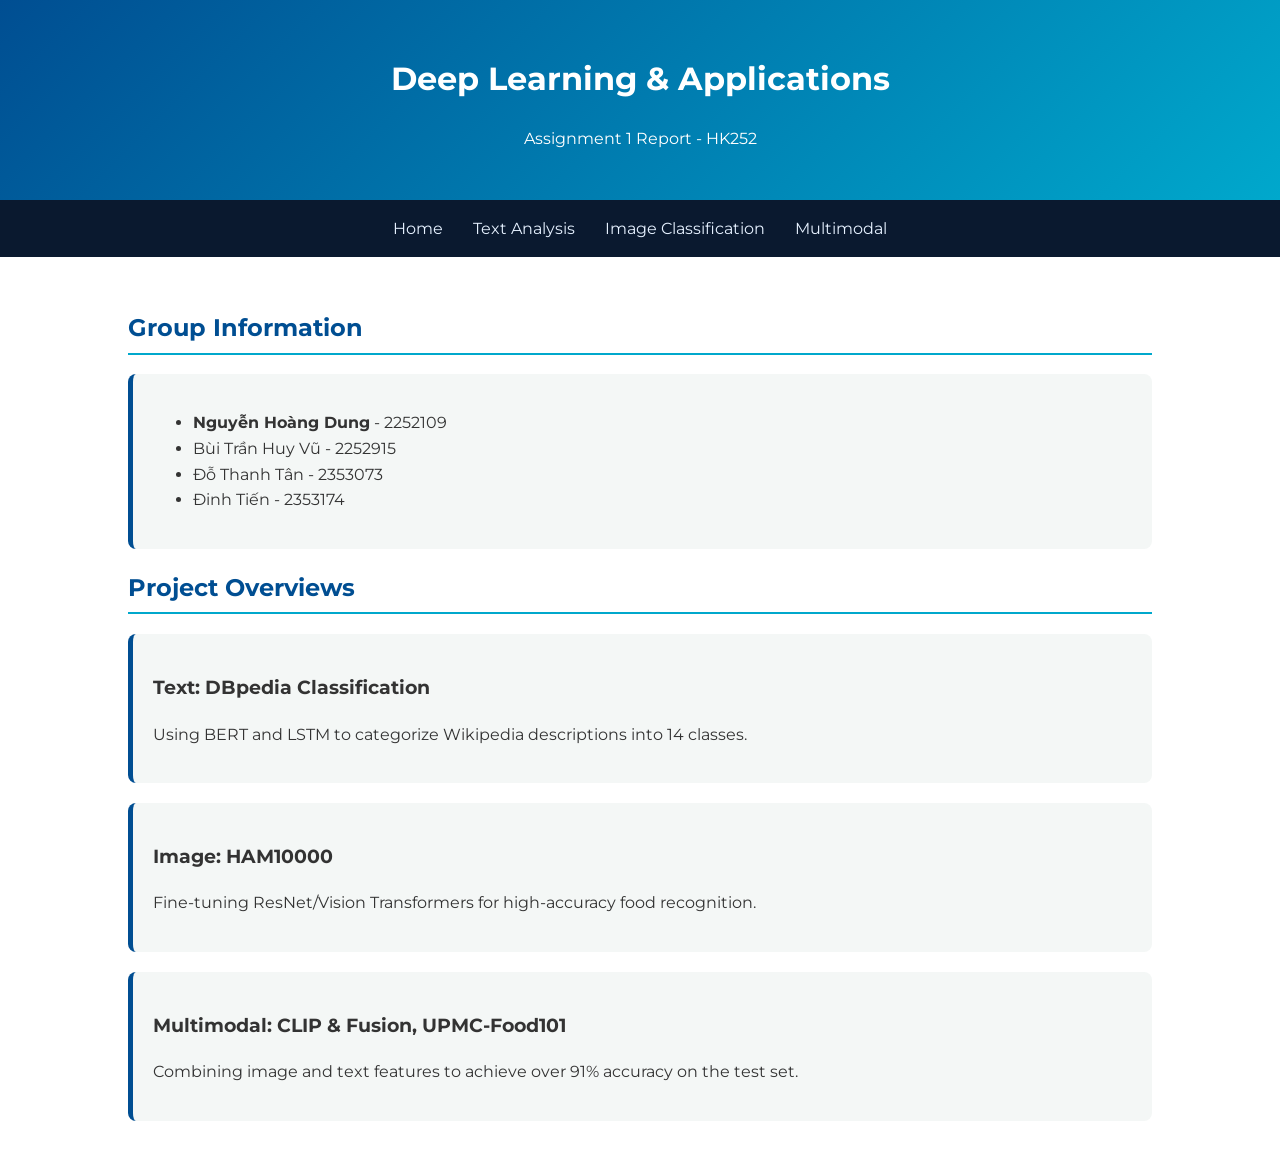
<file: index.html>
<!DOCTYPE html>
<html lang="en">
<head>
    <link rel="stylesheet" href="style.css">
    <title>DL Assignment 1 | Team 2252109</title>
</head>
<body>
    <header>
        <h1>Deep Learning & Applications</h1>
        <p>Assignment 1 Report - HK252</p>
    </header>
    <nav>
        <a href="index.html">Home</a>
        <a href="text.html">Text Analysis</a>
        <a href="image.html">Image Classification</a>
        <a href="multimodal.html">Multimodal</a>
    </nav>
    <div class="container">
        <h2>Group Information</h2>
        <div class="card">
            <ul>
                <li><strong>Nguyễn Hoàng Dung</strong> - 2252109</li>
                <li>Bùi Trần Huy Vũ - 2252915</li>
                <li>Đỗ Thanh Tân - 2353073</li>
                <li>Đinh Tiến - 2353174</li>
            </ul>
        </div>

        <h2>Project Overviews</h2>
        <div class="card">
            <h3>Text: DBpedia Classification</h3>
            <p>Using BERT and LSTM to categorize Wikipedia descriptions into 14 classes.</p>
        </div>
        <div class="card">
            <h3>Image: HAM10000</h3>
            <p>Fine-tuning ResNet/Vision Transformers for high-accuracy food recognition.</p>
        </div>
        <div class="card">
            <h3>Multimodal: CLIP & Fusion, UPMC-Food101</h3>
            <p>Combining image and text features to achieve over 91% accuracy on the test set.</p>
        </div>
    </div>
</body>
</html>
</file>
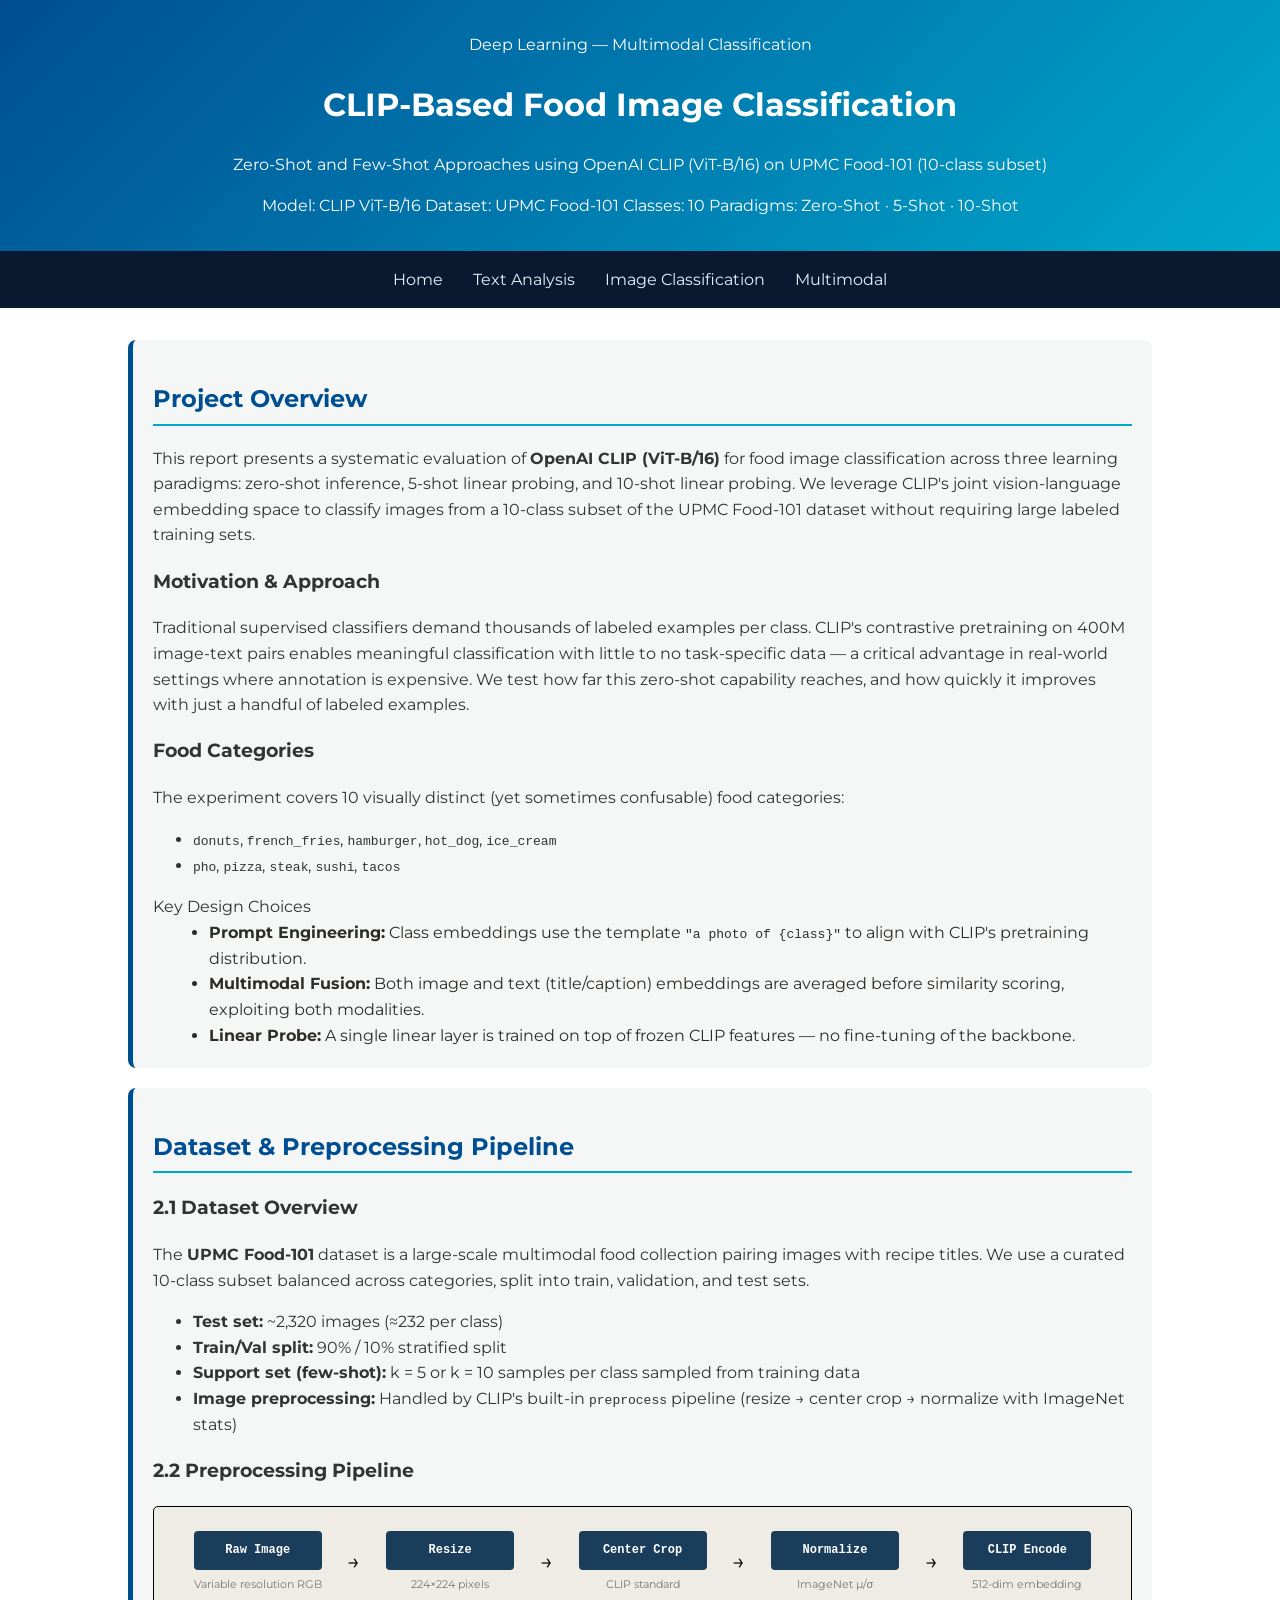
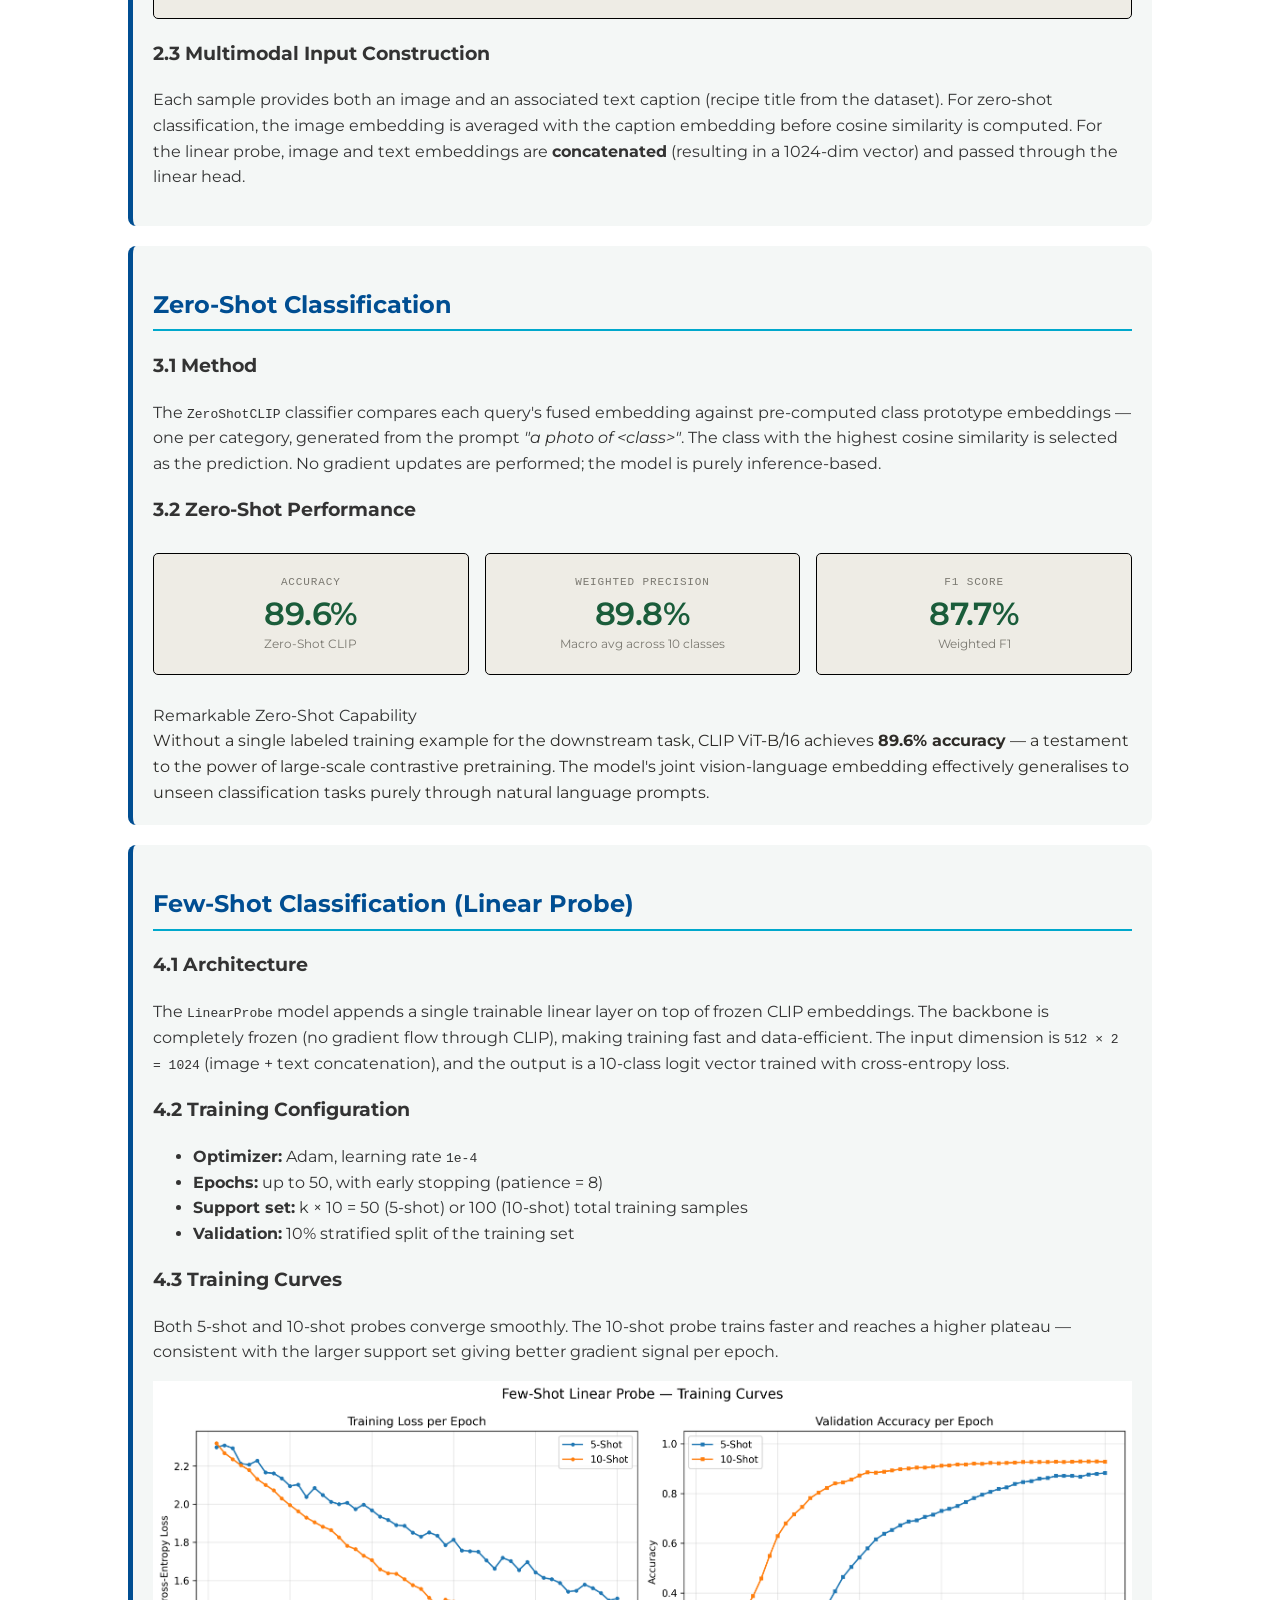
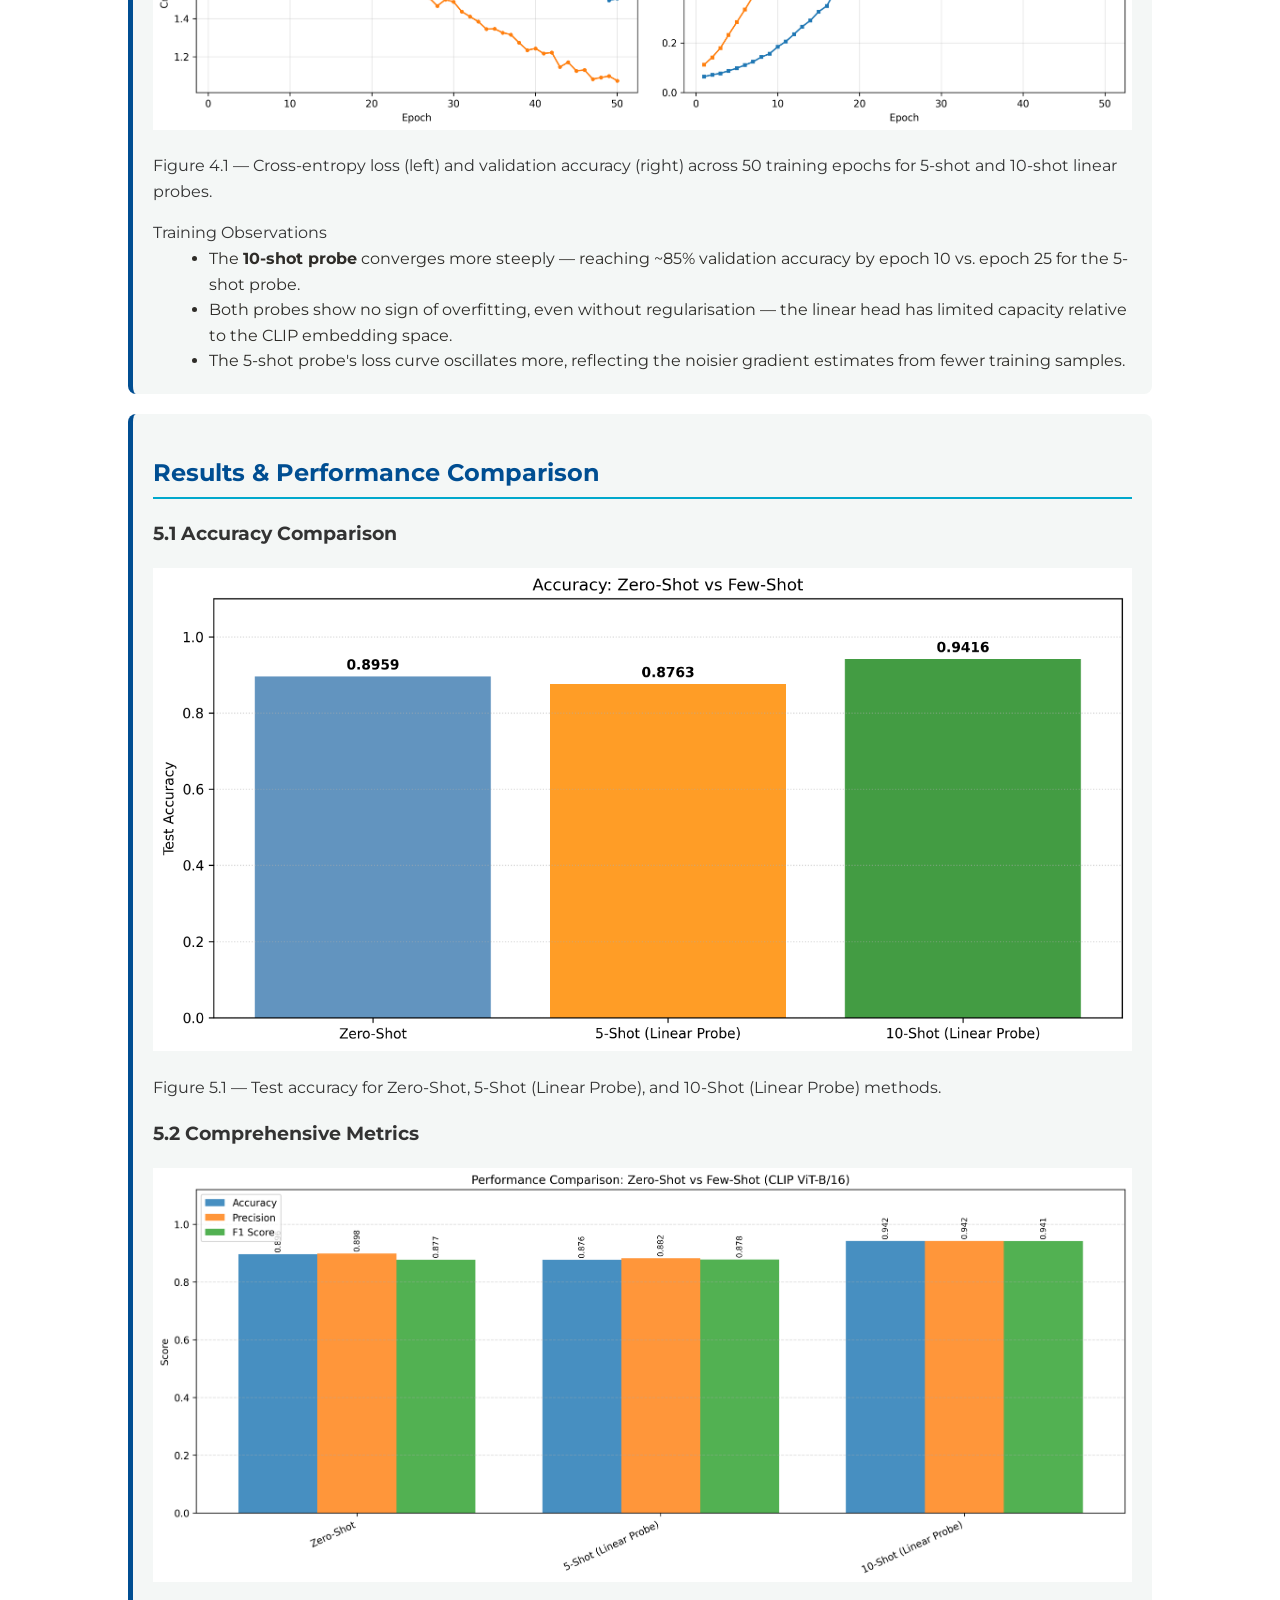
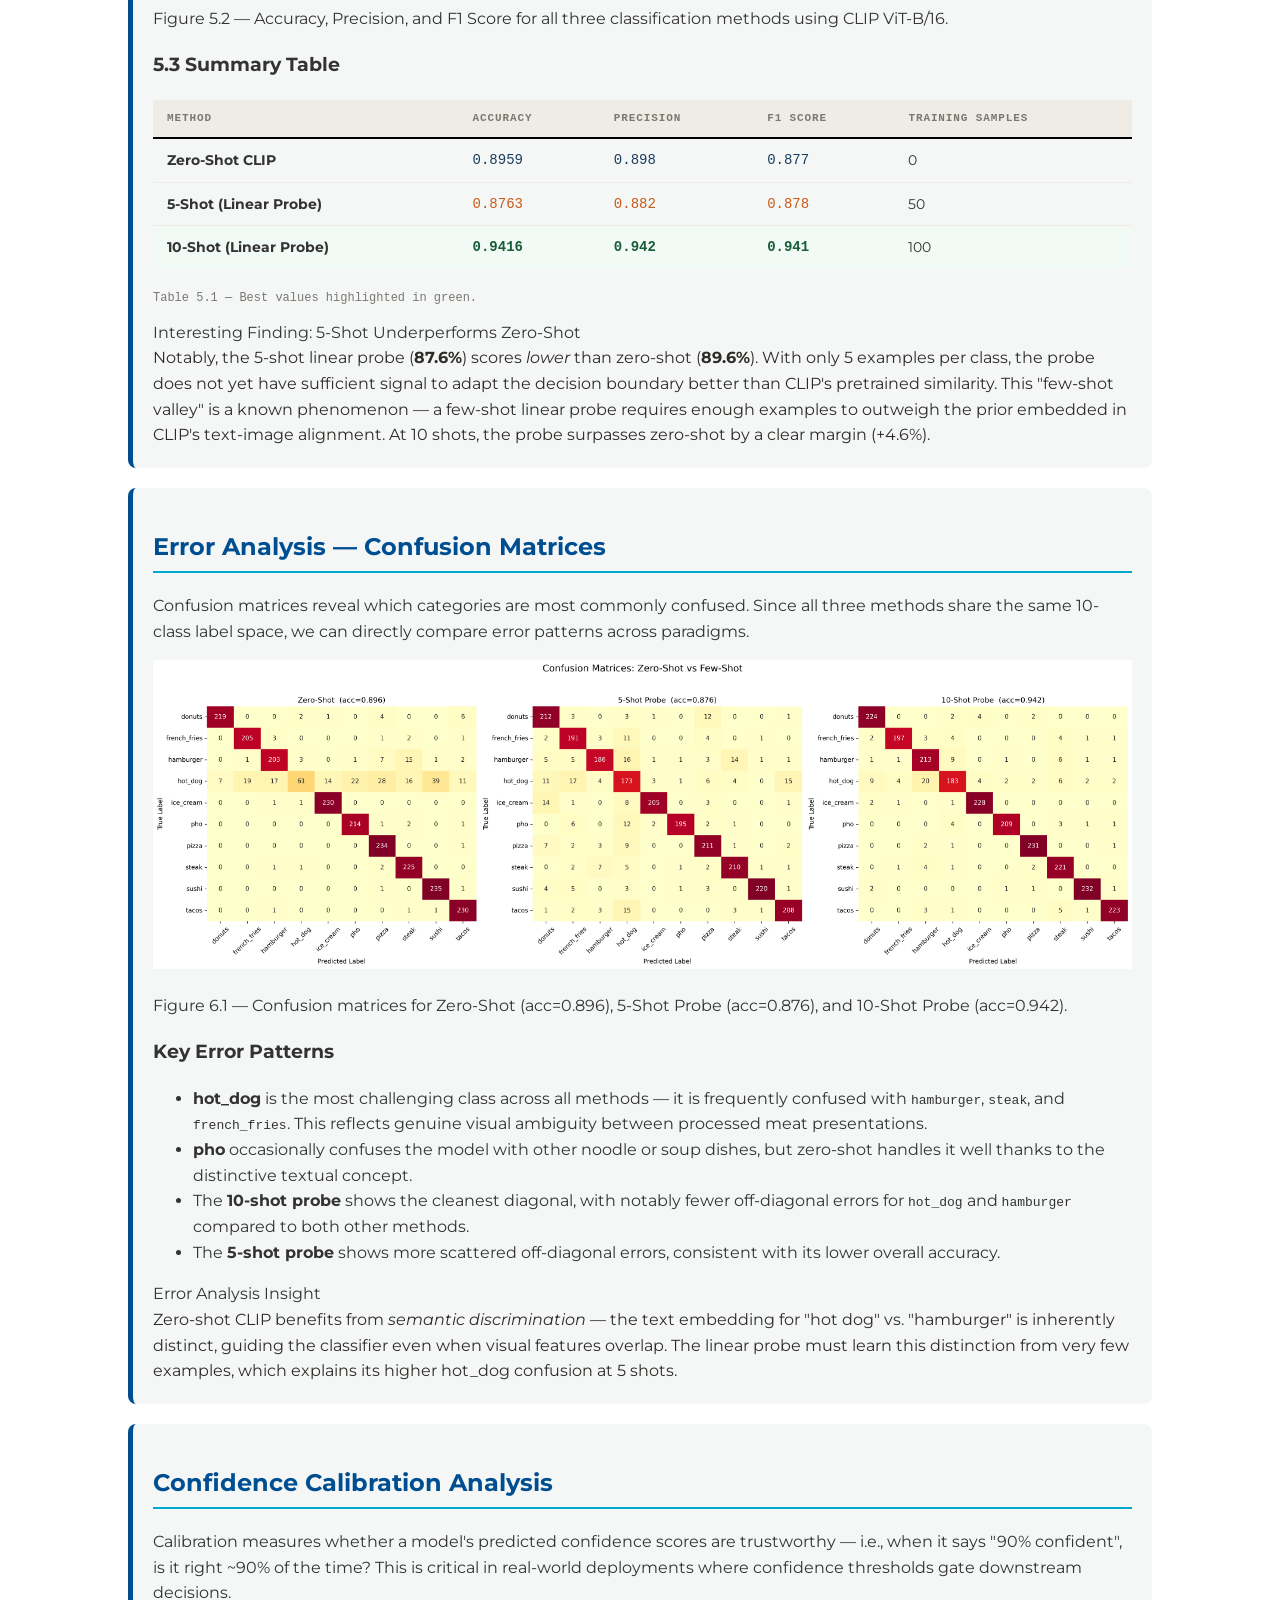
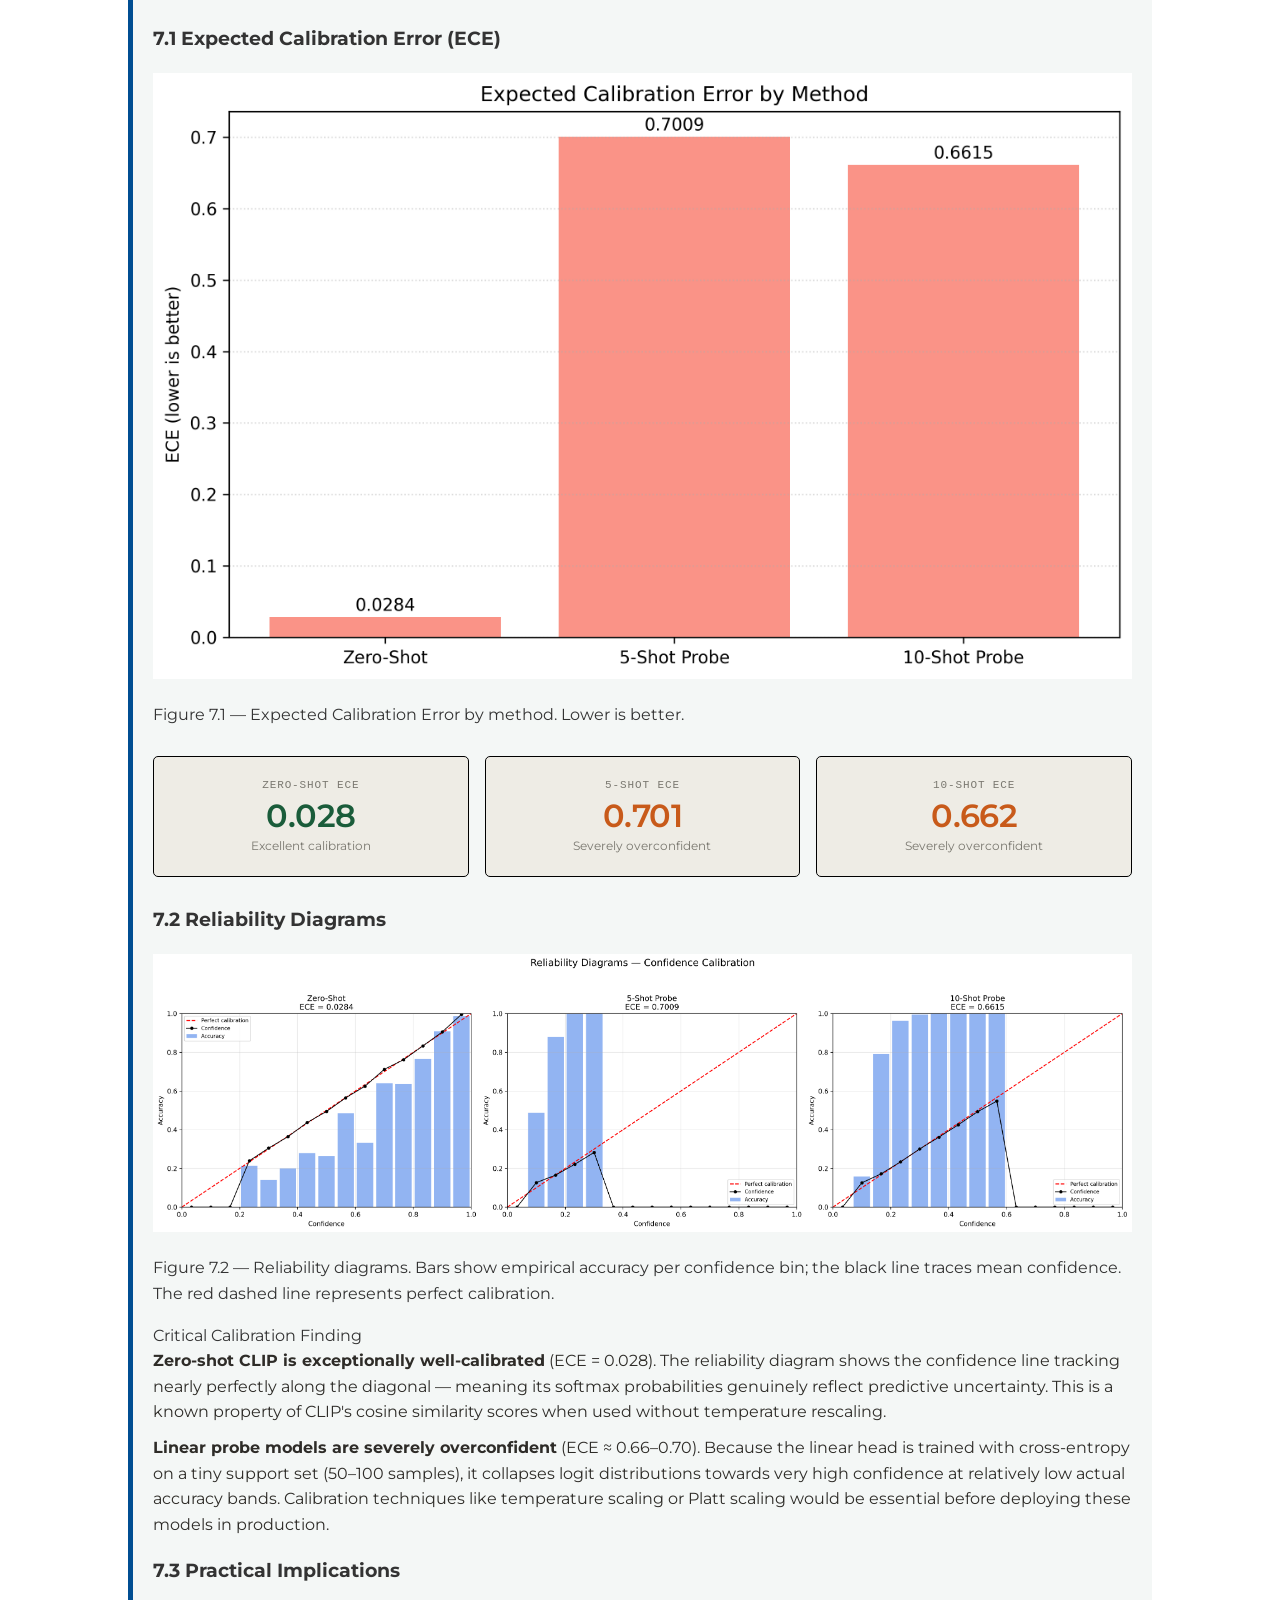
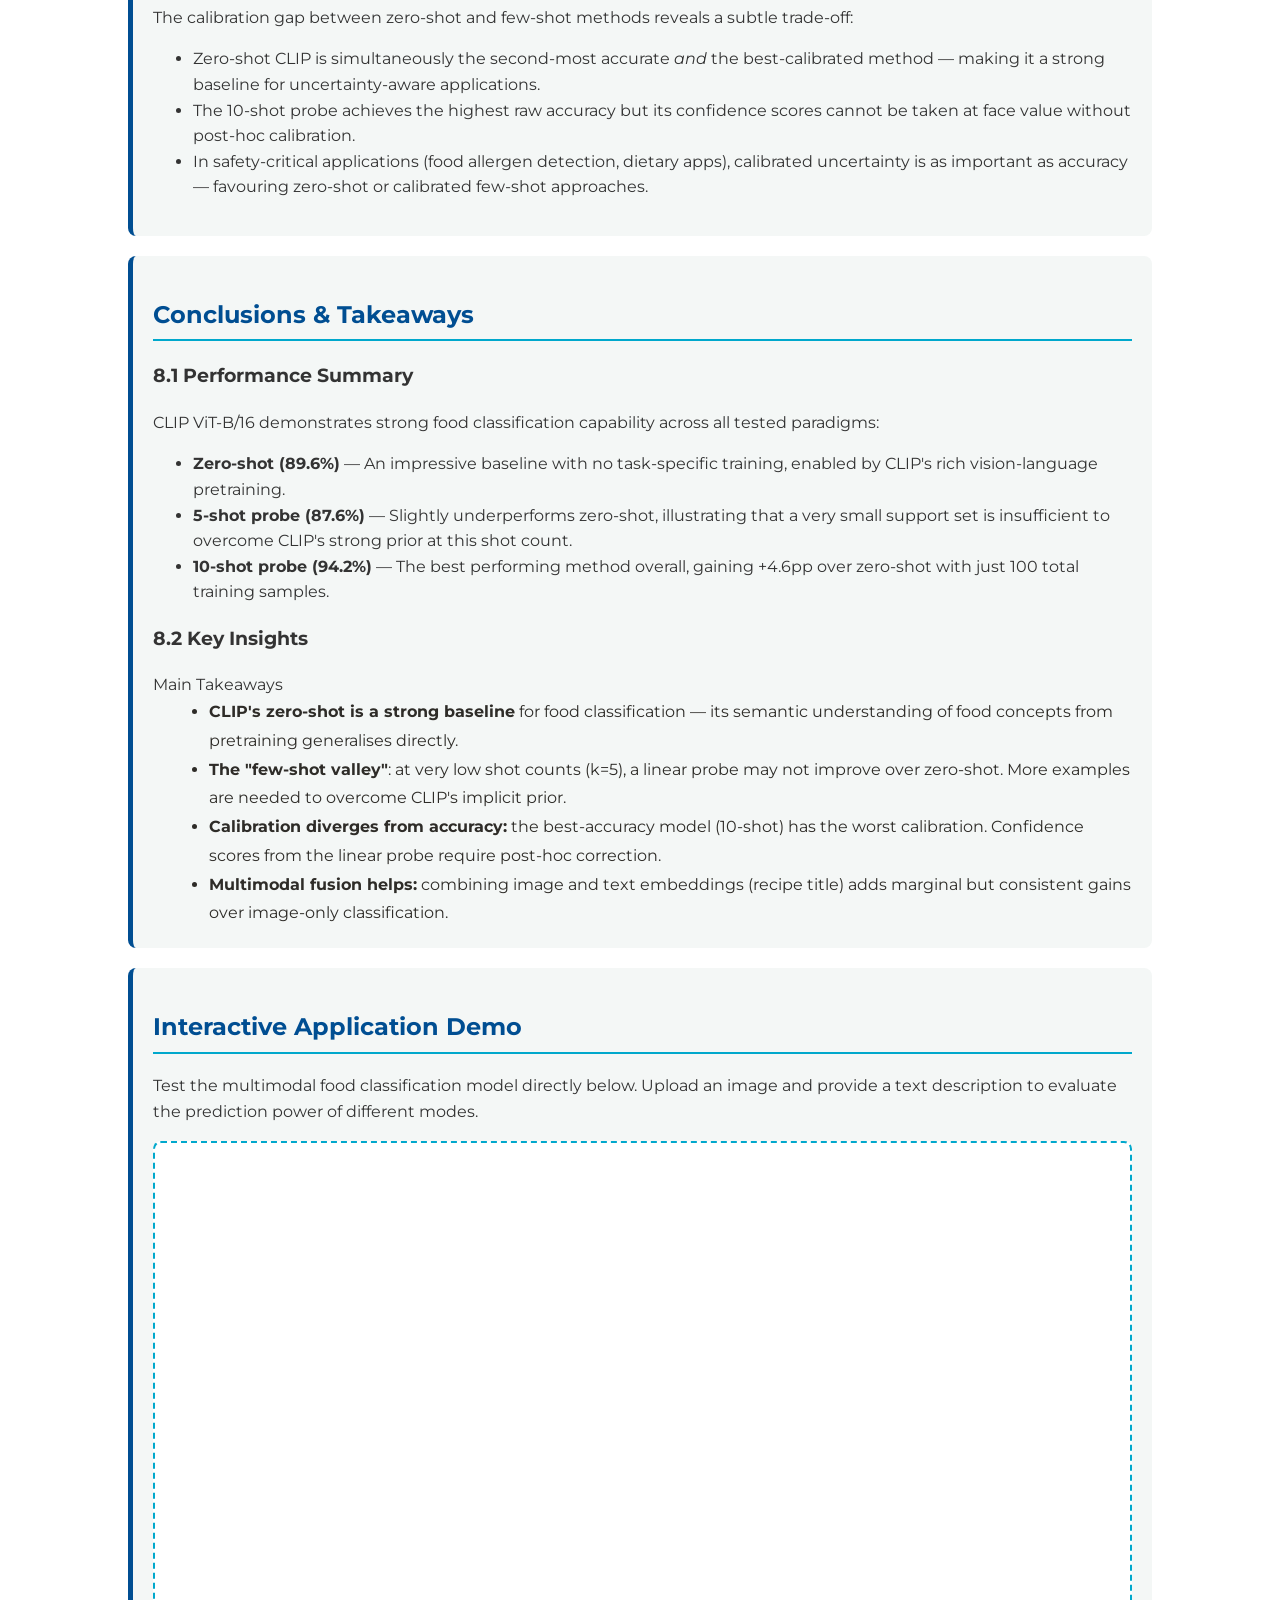
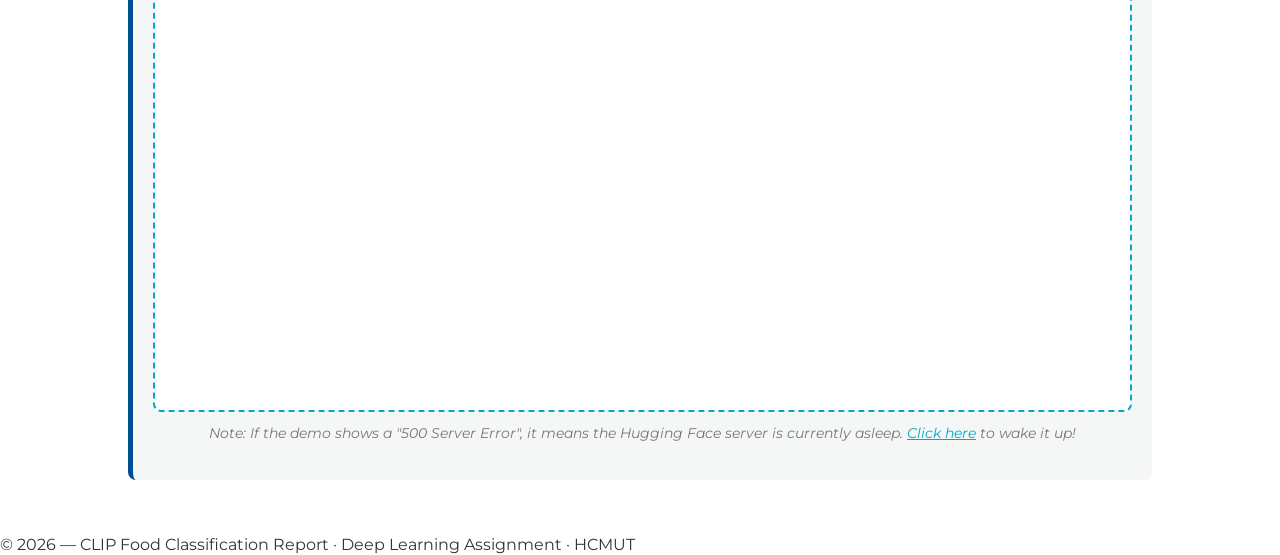
<file: multimodal.html>
<!DOCTYPE html>
<html lang="en">
<head>
    <meta charset="UTF-8">
    <meta name="viewport" content="width=device-width, initial-scale=1.0">
    <title>CLIP Food Classification | DL Assignment</title>
    <link rel="stylesheet" href="style.css">
    <title>Multimodal Classification | Food-101</title>
    <script type="module" src="https://gradio.s3-appcenter.hf.space/gradio.js"></script>
</head>
<body>

<header>
    <div class="header-tag">Deep Learning — Multimodal Classification</div>
    <h1>CLIP-Based Food Image Classification</h1>
    <p>Zero-Shot and Few-Shot Approaches using OpenAI CLIP (ViT-B/16) on UPMC Food-101 (10-class subset)</p>
    <div class="header-meta">
        <span class="meta-chip">Model: CLIP ViT-B/16</span>
        <span class="meta-chip">Dataset: UPMC Food-101</span>
        <span class="meta-chip">Classes: 10</span>
        <span class="meta-chip">Paradigms: Zero-Shot · 5-Shot · 10-Shot</span>
    </div>
</header>

<nav>
    <a href="index.html">Home</a>
    <a href="text.html">Text Analysis</a>
    <a href="image.html">Image Classification</a>
    <a href="multimodal.html" class="active">Multimodal</a>
</nav>

<div class="container">

    <!-- ───── SECTION 1: OVERVIEW ───── -->
    <section class="card">
        <h2>Project Overview</h2>

        <p>This report presents a systematic evaluation of <strong>OpenAI CLIP (ViT-B/16)</strong> for food image classification across three learning paradigms: zero-shot inference, 5-shot linear probing, and 10-shot linear probing. We leverage CLIP's joint vision-language embedding space to classify images from a 10-class subset of the UPMC Food-101 dataset without requiring large labeled training sets.</p>

        <h3>Motivation &amp; Approach</h3>
        <p>Traditional supervised classifiers demand thousands of labeled examples per class. CLIP's contrastive pretraining on 400M image-text pairs enables meaningful classification with little to no task-specific data — a critical advantage in real-world settings where annotation is expensive. We test how far this zero-shot capability reaches, and how quickly it improves with just a handful of labeled examples.</p>

        <h3>Food Categories</h3>
        <p>The experiment covers 10 visually distinct (yet sometimes confusable) food categories:</p>
        <ul>
            <li><code>donuts</code>, <code>french_fries</code>, <code>hamburger</code>, <code>hot_dog</code>, <code>ice_cream</code></li>
            <li><code>pho</code>, <code>pizza</code>, <code>steak</code>, <code>sushi</code>, <code>tacos</code></li>
        </ul>

        <div class="callout callout-info">
            <div class="callout-title">Key Design Choices</div>
            <ul style="margin: 0 0 0 16px; color: #2e2c28;">
                <li><strong>Prompt Engineering:</strong> Class embeddings use the template <code>"a photo of {class}"</code> to align with CLIP's pretraining distribution.</li>
                <li><strong>Multimodal Fusion:</strong> Both image and text (title/caption) embeddings are averaged before similarity scoring, exploiting both modalities.</li>
                <li><strong>Linear Probe:</strong> A single linear layer is trained on top of frozen CLIP features — no fine-tuning of the backbone.</li>
            </ul>
        </div>
    </section>

    <!-- ───── SECTION 2: DATA PIPELINE ───── -->
    <section class="card">
        <h2>Dataset &amp; Preprocessing Pipeline</h2>

        <h3>2.1 Dataset Overview</h3>
        <p>The <strong>UPMC Food-101</strong> dataset is a large-scale multimodal food collection pairing images with recipe titles. We use a curated 10-class subset balanced across categories, split into train, validation, and test sets.</p>
        <ul>
            <li><strong>Test set:</strong> ~2,320 images (≈232 per class)</li>
            <li><strong>Train/Val split:</strong> 90% / 10% stratified split</li>
            <li><strong>Support set (few-shot):</strong> k = 5 or k = 10 samples per class sampled from training data</li>
            <li><strong>Image preprocessing:</strong> Handled by CLIP's built-in <code>preprocess</code> pipeline (resize → center crop → normalize with ImageNet stats)</li>
        </ul>

        <h3>2.2 Preprocessing Pipeline</h3>
        <div class="pipeline">
            <div class="pipe-step">
                <div class="pipe-box">Raw Image</div>
                <div class="pipe-desc">Variable resolution RGB</div>
            </div>
            <div class="pipe-arrow">→</div>
            <div class="pipe-step">
                <div class="pipe-box">Resize</div>
                <div class="pipe-desc">224×224 pixels</div>
            </div>
            <div class="pipe-arrow">→</div>
            <div class="pipe-step">
                <div class="pipe-box">Center Crop</div>
                <div class="pipe-desc">CLIP standard</div>
            </div>
            <div class="pipe-arrow">→</div>
            <div class="pipe-step">
                <div class="pipe-box">Normalize</div>
                <div class="pipe-desc">ImageNet μ/σ</div>
            </div>
            <div class="pipe-arrow">→</div>
            <div class="pipe-step">
                <div class="pipe-box">CLIP Encode</div>
                <div class="pipe-desc">512-dim embedding</div>
            </div>
        </div>

        <h3>2.3 Multimodal Input Construction</h3>
        <p>Each sample provides both an image and an associated text caption (recipe title from the dataset). For zero-shot classification, the image embedding is averaged with the caption embedding before cosine similarity is computed. For the linear probe, image and text embeddings are <strong>concatenated</strong> (resulting in a 1024-dim vector) and passed through the linear head.</p>
    </section>

    <!-- ───── SECTION 3: ZERO-SHOT ───── -->
    <section class="card">
        <h2>Zero-Shot Classification</h2>

        <h3>3.1 Method</h3>
        <p>The <code>ZeroShotCLIP</code> classifier compares each query's fused embedding against pre-computed class prototype embeddings — one per category, generated from the prompt <em>"a photo of &lt;class&gt;"</em>. The class with the highest cosine similarity is selected as the prediction. No gradient updates are performed; the model is purely inference-based.</p>

        <h3>3.2 Zero-Shot Performance</h3>
        <div class="metrics-grid">
            <div class="metric-card best">
                <div class="metric-label">Accuracy</div>
                <div class="metric-value">89.6%</div>
                <div class="metric-sub">Zero-Shot CLIP</div>
            </div>
            <div class="metric-card best">
                <div class="metric-label">Weighted Precision</div>
                <div class="metric-value">89.8%</div>
                <div class="metric-sub">Macro avg across 10 classes</div>
            </div>
            <div class="metric-card best">
                <div class="metric-label">F1 Score</div>
                <div class="metric-value">87.7%</div>
                <div class="metric-sub">Weighted F1</div>
            </div>
        </div>

        <div class="callout callout-success">
            <div class="callout-title">Remarkable Zero-Shot Capability</div>
            <p style="margin:0; color: #2e2c28;">Without a single labeled training example for the downstream task, CLIP ViT-B/16 achieves <strong>89.6% accuracy</strong> — a testament to the power of large-scale contrastive pretraining. The model's joint vision-language embedding effectively generalises to unseen classification tasks purely through natural language prompts.</p>
        </div>
    </section>

    <!-- ───── SECTION 4: FEW-SHOT ───── -->
    <section class="card">
        <h2>Few-Shot Classification (Linear Probe)</h2>

        <h3>4.1 Architecture</h3>
        <p>The <code>LinearProbe</code> model appends a single trainable linear layer on top of frozen CLIP embeddings. The backbone is completely frozen (no gradient flow through CLIP), making training fast and data-efficient. The input dimension is <code>512 × 2 = 1024</code> (image + text concatenation), and the output is a 10-class logit vector trained with cross-entropy loss.</p>

        <h3>4.2 Training Configuration</h3>
        <ul>
            <li><strong>Optimizer:</strong> Adam, learning rate <code>1e-4</code></li>
            <li><strong>Epochs:</strong> up to 50, with early stopping (patience = 8)</li>
            <li><strong>Support set:</strong> k × 10 = 50 (5-shot) or 100 (10-shot) total training samples</li>
            <li><strong>Validation:</strong> 10% stratified split of the training set</li>
        </ul>

        <h3>4.3 Training Curves</h3>
        <p>Both 5-shot and 10-shot probes converge smoothly. The 10-shot probe trains faster and reaches a higher plateau — consistent with the larger support set giving better gradient signal per epoch.</p>
        <div class="fig-wrap">
            <img src="assets/training_curves.png" alt="HAM10000 Image Samples" class="colab-img" style="max-width: 100%;">
            <p class="fig-caption">Figure 4.1 — Cross-entropy loss (left) and validation accuracy (right) across 50 training epochs for 5-shot and 10-shot linear probes.</p>
        </div>

        <div class="callout callout-info">
            <div class="callout-title">Training Observations</div>
            <ul style="margin: 0 0 0 16px; color: #2e2c28;">
                <li>The <strong>10-shot probe</strong> converges more steeply — reaching ~85% validation accuracy by epoch 10 vs. epoch 25 for the 5-shot probe.</li>
                <li>Both probes show no sign of overfitting, even without regularisation — the linear head has limited capacity relative to the CLIP embedding space.</li>
                <li>The 5-shot probe's loss curve oscillates more, reflecting the noisier gradient estimates from fewer training samples.</li>
            </ul>
        </div>
    </section>

    <!-- ───── SECTION 5: RESULTS ───── -->
    <section class="card">
        <h2>Results &amp; Performance Comparison</h2>

        <h3>5.1 Accuracy Comparison</h3>
        <div class="fig-wrap">
            <img src="assets/accuracy_bar.png" alt="HAM10000 Image Samples" class="colab-img" style="max-width: 100%;">
            <p class="fig-caption">Figure 5.1 — Test accuracy for Zero-Shot, 5-Shot (Linear Probe), and 10-Shot (Linear Probe) methods.</p>
        </div>

        <h3>5.2 Comprehensive Metrics</h3>
        <div class="fig-wrap">
            <img src="assets/metrics_grouped_bar.png" alt="HAM10000 Image Samples" class="colab-img" style="max-width: 100%;">
            <p class="fig-caption">Figure 5.2 — Accuracy, Precision, and F1 Score for all three classification methods using CLIP ViT-B/16.</p>
        </div>

        <h3>5.3 Summary Table</h3>
        <div class="table-wrap">
            <table>
                <thead>
                    <tr>
                        <th>Method</th>
                        <th>Accuracy</th>
                        <th>Precision</th>
                        <th>F1 Score</th>
                        <th>Training Samples</th>
                    </tr>
                </thead>
                <tbody>
                    <tr>
                        <td><strong>Zero-Shot CLIP</strong></td>
                        <td class="good-cell">0.8959</td>
                        <td class="good-cell">0.898</td>
                        <td class="good-cell">0.877</td>
                        <td>0</td>
                    </tr>
                    <tr>
                        <td><strong>5-Shot (Linear Probe)</strong></td>
                        <td class="bad-cell">0.8763</td>
                        <td class="bad-cell">0.882</td>
                        <td class="bad-cell">0.878</td>
                        <td>50</td>
                    </tr>
                    <tr style="background: #f2faf5;">
                        <td><strong>10-Shot (Linear Probe)</strong></td>
                        <td class="best-cell">0.9416</td>
                        <td class="best-cell">0.942</td>
                        <td class="best-cell">0.941</td>
                        <td>100</td>
                    </tr>
                </tbody>
            </table>
        </div>
        <p style="font-size:12px; font-family: var(--mono); color: var(--text-muted); margin-top:8px;">Table 5.1 — Best values highlighted in green.</p>

        <div class="callout callout-warn">
            <div class="callout-title">Interesting Finding: 5-Shot Underperforms Zero-Shot</div>
            <p style="margin:0; color: #2e2c28;">Notably, the 5-shot linear probe (<strong>87.6%</strong>) scores <em>lower</em> than zero-shot (<strong>89.6%</strong>). With only 5 examples per class, the probe does not yet have sufficient signal to adapt the decision boundary better than CLIP's pretrained similarity. This "few-shot valley" is a known phenomenon — a few-shot linear probe requires enough examples to outweigh the prior embedded in CLIP's text-image alignment. At 10 shots, the probe surpasses zero-shot by a clear margin (+4.6%).</p>
        </div>
    </section>

    <!-- ───── SECTION 6: CONFUSION MATRICES ───── -->
    <section class="card">
        <h2>Error Analysis — Confusion Matrices</h2>

        <p>Confusion matrices reveal which categories are most commonly confused. Since all three methods share the same 10-class label space, we can directly compare error patterns across paradigms.</p>

        <div class="fig-wrap">
            <img src="assets/confusion_matrices.png" alt="HAM10000 Image Samples" class="colab-img" style="max-width: 100%;">
            <p class="fig-caption">Figure 6.1 — Confusion matrices for Zero-Shot (acc=0.896), 5-Shot Probe (acc=0.876), and 10-Shot Probe (acc=0.942).</p>
        </div>

        <h3>Key Error Patterns</h3>
        <ul>
            <li><strong>hot_dog</strong> is the most challenging class across all methods — it is frequently confused with <code>hamburger</code>, <code>steak</code>, and <code>french_fries</code>. This reflects genuine visual ambiguity between processed meat presentations.</li>
            <li><strong>pho</strong> occasionally confuses the model with other noodle or soup dishes, but zero-shot handles it well thanks to the distinctive textual concept.</li>
            <li>The <strong>10-shot probe</strong> shows the cleanest diagonal, with notably fewer off-diagonal errors for <code>hot_dog</code> and <code>hamburger</code> compared to both other methods.</li>
            <li>The <strong>5-shot probe</strong> shows more scattered off-diagonal errors, consistent with its lower overall accuracy.</li>
        </ul>

        <div class="callout callout-info">
            <div class="callout-title">Error Analysis Insight</div>
            <p style="margin:0; color: #2e2c28;">Zero-shot CLIP benefits from <em>semantic discrimination</em> — the text embedding for "hot dog" vs. "hamburger" is inherently distinct, guiding the classifier even when visual features overlap. The linear probe must learn this distinction from very few examples, which explains its higher hot_dog confusion at 5 shots.</p>
        </div>
    </section>

    <!-- ───── SECTION 7: CALIBRATION ───── -->
    <section class="card">
        <h2>Confidence Calibration Analysis</h2>

        <p>Calibration measures whether a model's predicted confidence scores are trustworthy — i.e., when it says "90% confident", is it right ~90% of the time? This is critical in real-world deployments where confidence thresholds gate downstream decisions.</p>

        <h3>7.1 Expected Calibration Error (ECE)</h3>
        <div class="fig-wrap">
            <img src="assets/calibration_ece_bar.png" alt="HAM10000 Image Samples" class="colab-img" style="max-width: 100%;">
            <p class="fig-caption">Figure 7.1 — Expected Calibration Error by method. Lower is better.</p>
        </div>

        <div class="metrics-grid">
            <div class="metric-card best">
                <div class="metric-label">Zero-Shot ECE</div>
                <div class="metric-value">0.028</div>
                <div class="metric-sub">Excellent calibration</div>
            </div>
            <div class="metric-card mid">
                <div class="metric-label">5-Shot ECE</div>
                <div class="metric-value">0.701</div>
                <div class="metric-sub">Severely overconfident</div>
            </div>
            <div class="metric-card mid">
                <div class="metric-label">10-Shot ECE</div>
                <div class="metric-value">0.662</div>
                <div class="metric-sub">Severely overconfident</div>
            </div>
        </div>

        <h3>7.2 Reliability Diagrams</h3>
        <div class="fig-wrap">
            <img src="assets/reliability_diagrams.png" alt="HAM10000 Image Samples" class="colab-img" style="max-width: 100%;">
            <p class="fig-caption">Figure 7.2 — Reliability diagrams. Bars show empirical accuracy per confidence bin; the black line traces mean confidence. The red dashed line represents perfect calibration.</p>
        </div>

        <div class="callout callout-warn">
            <div class="callout-title">Critical Calibration Finding</div>
            <p style="margin:0 0 10px 0; color: #2e2c28;"><strong>Zero-shot CLIP is exceptionally well-calibrated</strong> (ECE = 0.028). The reliability diagram shows the confidence line tracking nearly perfectly along the diagonal — meaning its softmax probabilities genuinely reflect predictive uncertainty. This is a known property of CLIP's cosine similarity scores when used without temperature rescaling.</p>
            <p style="margin:0; color: #2e2c28;"><strong>Linear probe models are severely overconfident</strong> (ECE ≈ 0.66–0.70). Because the linear head is trained with cross-entropy on a tiny support set (50–100 samples), it collapses logit distributions towards very high confidence at relatively low actual accuracy bands. Calibration techniques like temperature scaling or Platt scaling would be essential before deploying these models in production.</p>
        </div>

        <h3>7.3 Practical Implications</h3>
        <p>The calibration gap between zero-shot and few-shot methods reveals a subtle trade-off:</p>
        <ul>
            <li>Zero-shot CLIP is simultaneously the second-most accurate <em>and</em> the best-calibrated method — making it a strong baseline for uncertainty-aware applications.</li>
            <li>The 10-shot probe achieves the highest raw accuracy but its confidence scores cannot be taken at face value without post-hoc calibration.</li>
            <li>In safety-critical applications (food allergen detection, dietary apps), calibrated uncertainty is as important as accuracy — favouring zero-shot or calibrated few-shot approaches.</li>
        </ul>
    </section>

    <!-- ───── SECTION 8: CONCLUSIONS ───── -->
    <section class="card">
        <h2>Conclusions &amp; Takeaways</h2>

        <h3>8.1 Performance Summary</h3>
        <p>CLIP ViT-B/16 demonstrates strong food classification capability across all tested paradigms:</p>
        <ul>
            <li><strong>Zero-shot (89.6%)</strong> — An impressive baseline with no task-specific training, enabled by CLIP's rich vision-language pretraining.</li>
            <li><strong>5-shot probe (87.6%)</strong> — Slightly underperforms zero-shot, illustrating that a very small support set is insufficient to overcome CLIP's strong prior at this shot count.</li>
            <li><strong>10-shot probe (94.2%)</strong> — The best performing method overall, gaining +4.6pp over zero-shot with just 100 total training samples.</li>
        </ul>

        <h3>8.2 Key Insights</h3>
        <div class="callout callout-success">
            <div class="callout-title">Main Takeaways</div>
            <ul style="margin: 0 0 0 16px; color: #2e2c28; line-height: 1.8;">
                <li><strong>CLIP's zero-shot is a strong baseline</strong> for food classification — its semantic understanding of food concepts from pretraining generalises directly.</li>
                <li><strong>The "few-shot valley"</strong>: at very low shot counts (k=5), a linear probe may not improve over zero-shot. More examples are needed to overcome CLIP's implicit prior.</li>
                <li><strong>Calibration diverges from accuracy:</strong> the best-accuracy model (10-shot) has the worst calibration. Confidence scores from the linear probe require post-hoc correction.</li>
                <li><strong>Multimodal fusion helps:</strong> combining image and text embeddings (recipe title) adds marginal but consistent gains over image-only classification.</li>
            </ul>
        </div>
      </section>

        <section class="card">
            <h2>Interactive Application Demo</h2>
            <p>Test the multimodal food classification model directly below. Upload an image and provide a text description to evaluate the prediction power of different modes.</p>
            
            <div style="border: 2px dashed var(--accent-teal); border-radius: 8px; margin-top: 15px; background-color: var(--white); overflow: hidden; padding: 5px;">
                
                <iframe
                    src="https://nghdunggg-dla1-multimodal-demo.hf.space"
                    frameborder="0"
                    width="100%"
                    height="850"
                    style="border: none; border-radius: 4px;"
                    allow="accelerometer; ambient-light-sensor; autoplay; battery; camera; document-domain; encrypted-media; fullscreen; geolocation; gyroscope; layout-animations; legacy-image-formats; magnetometer; microphone; midi; oversized-images; payment; picture-in-picture; publickey-credentials-get; sync-xhr; usb; vr; wake-lock; xr-spatial-tracking"
                ></iframe>
                
            </div>
            <p style="text-align: center; font-size: 0.9em; color: #777; margin-top: 10px;">
                <em>Note: If the demo shows a "500 Server Error", it means the Hugging Face server is currently asleep. <a href="https://huggingface.co/spaces/nghdunggg/DLA1_Multimodal_Demo" target="_blank" style="color: var(--accent-teal);">Click here</a> to wake it up!</em>
            </p>
        </section>
    </div>

<footer>
    &copy; 2026 — CLIP Food Classification Report · Deep Learning Assignment · HCMUT
</footer>

</body>
</html>
</file>
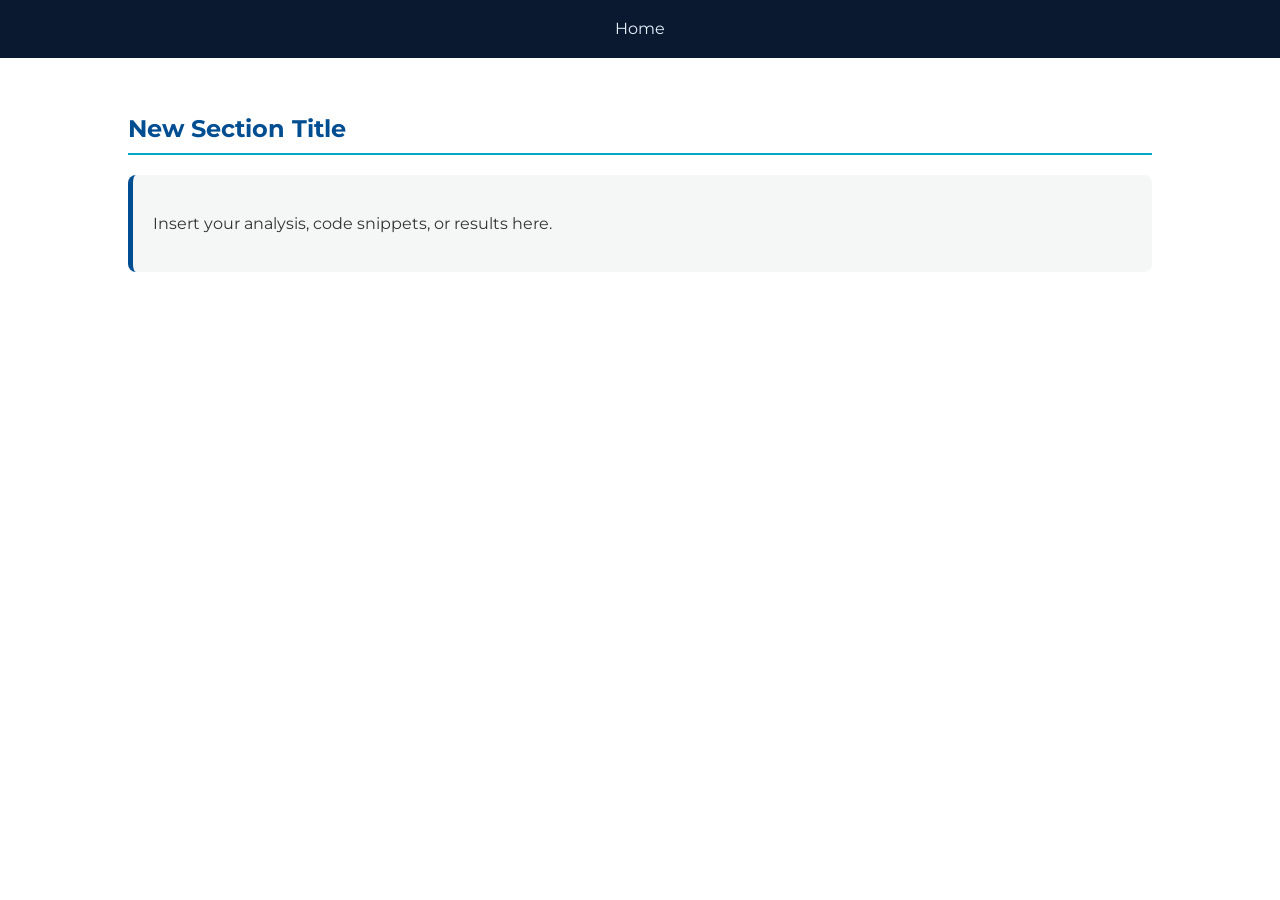
<file: template.html>
<!DOCTYPE html>
<html lang="en">
<head>
    <meta charset="UTF-8">
    <meta name="viewport" content="width=device-width, initial-scale=1.0">
    <link rel="stylesheet" href="style.css">
    <title>Page Title | DL Report</title>
</head>
<body>
    <nav>
        <a href="index.html">Home</a>
        </nav>

    <div class="container">
        <h2>New Section Title</h2>
        <div class="card">
            <p>Insert your analysis, code snippets, or results here.</p>
        </div>
    </div>

    <footer style="text-align: center; padding: 20px; color: #777;">
        <!-- © 2026 Nguyễn Hoàng Dung - HCMUT -->
    </footer>
</body>
</html>
</file>
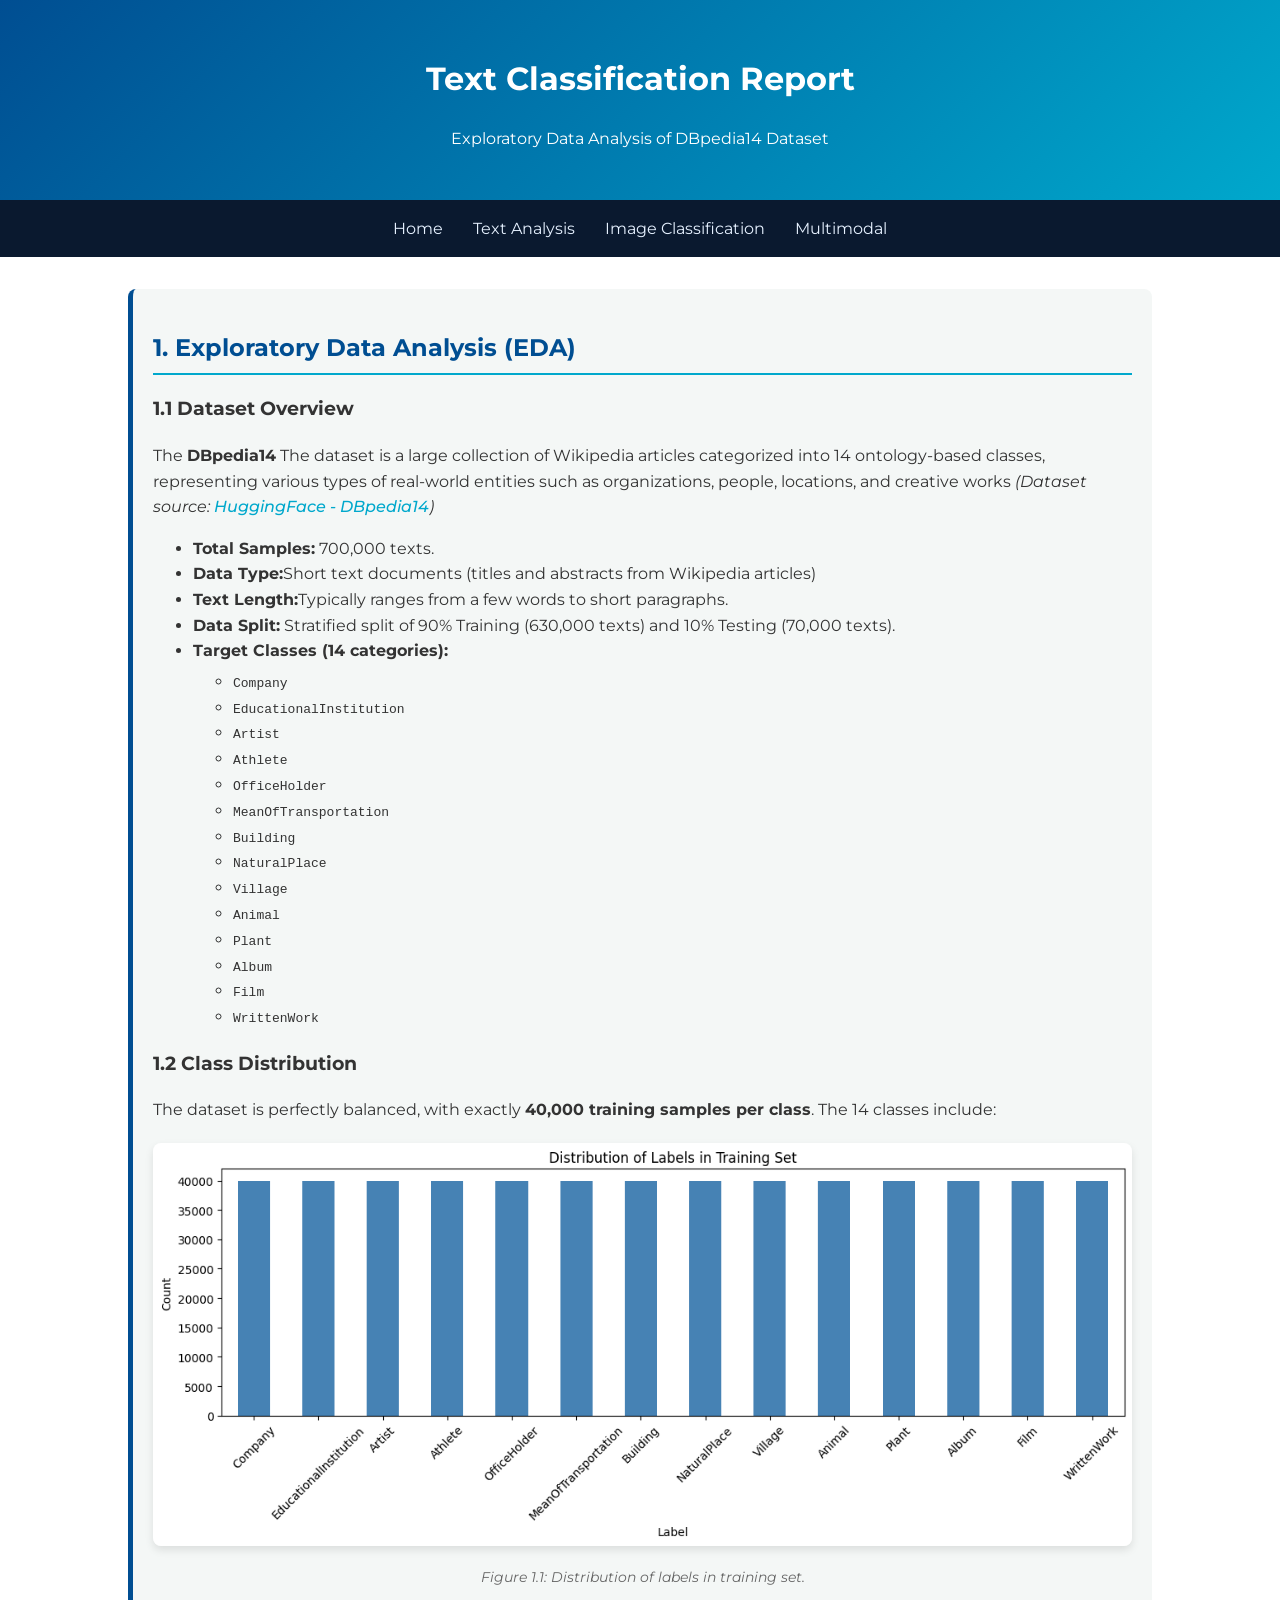
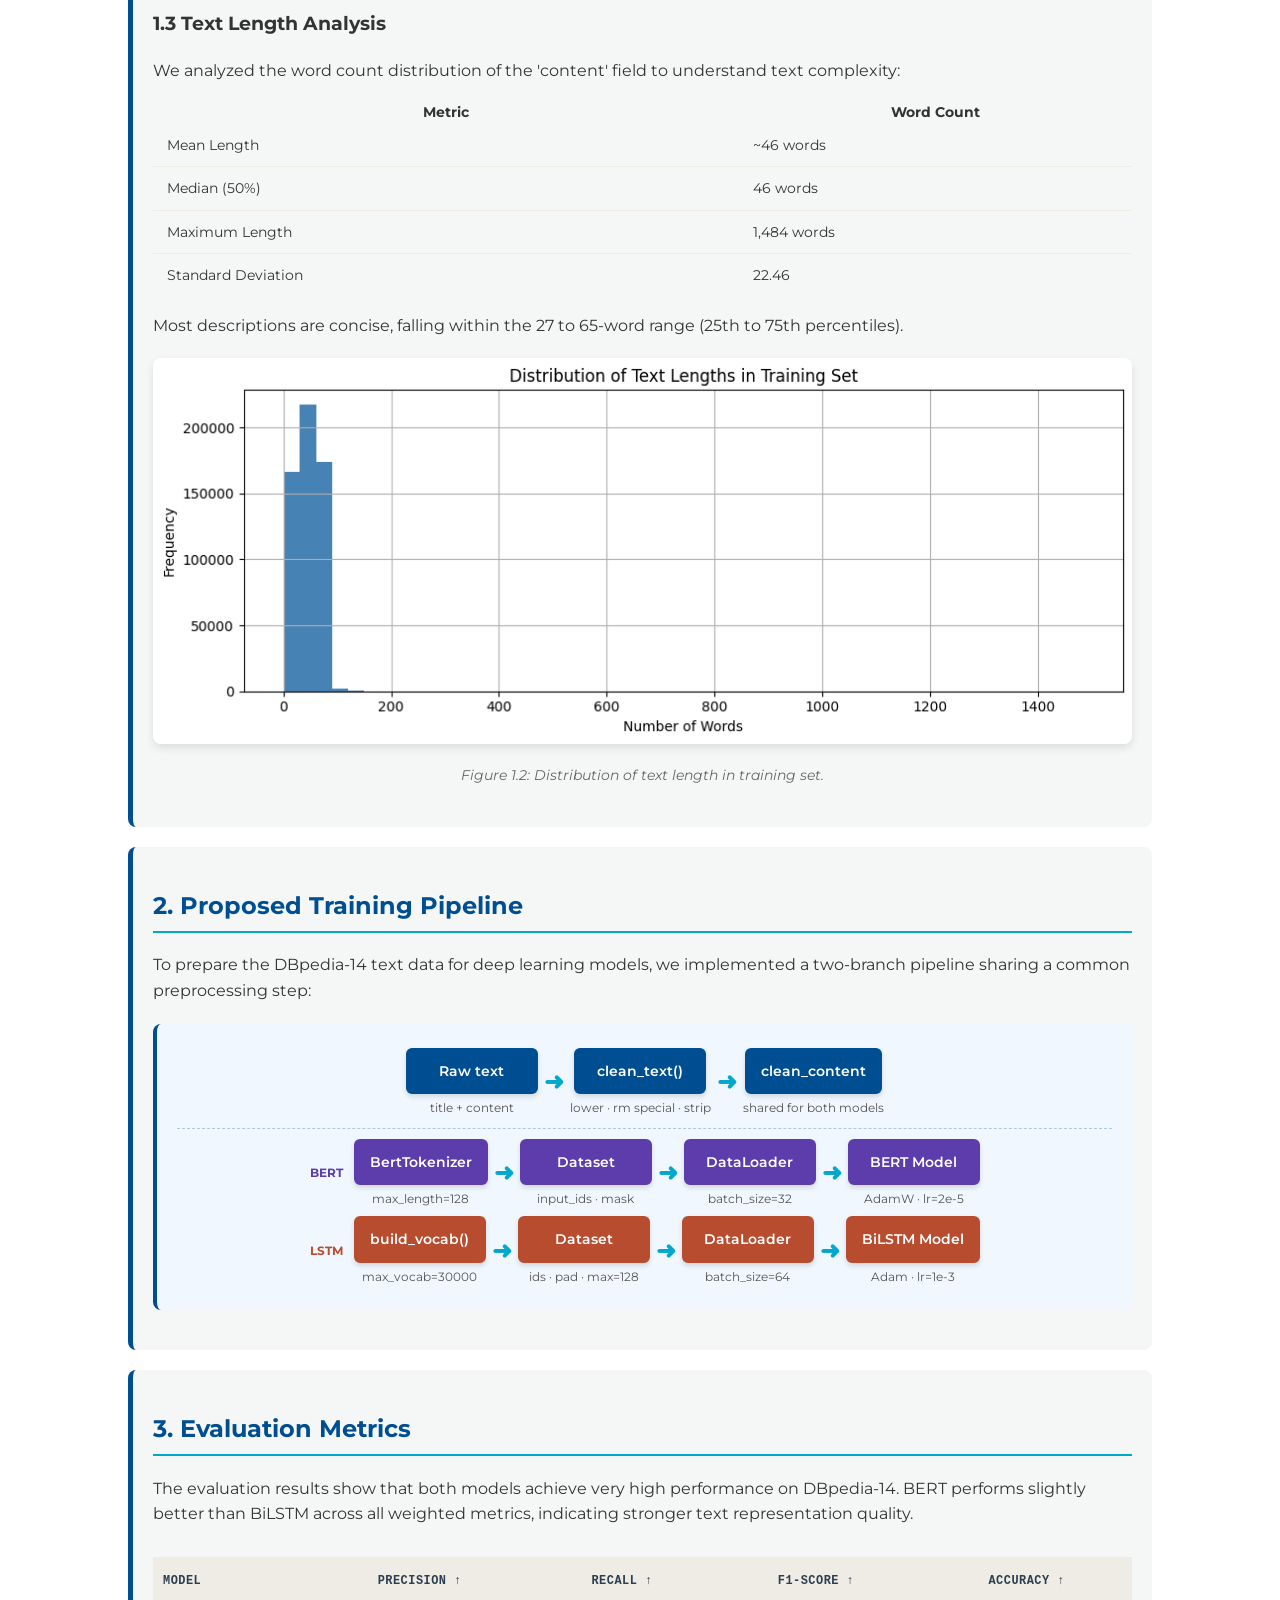
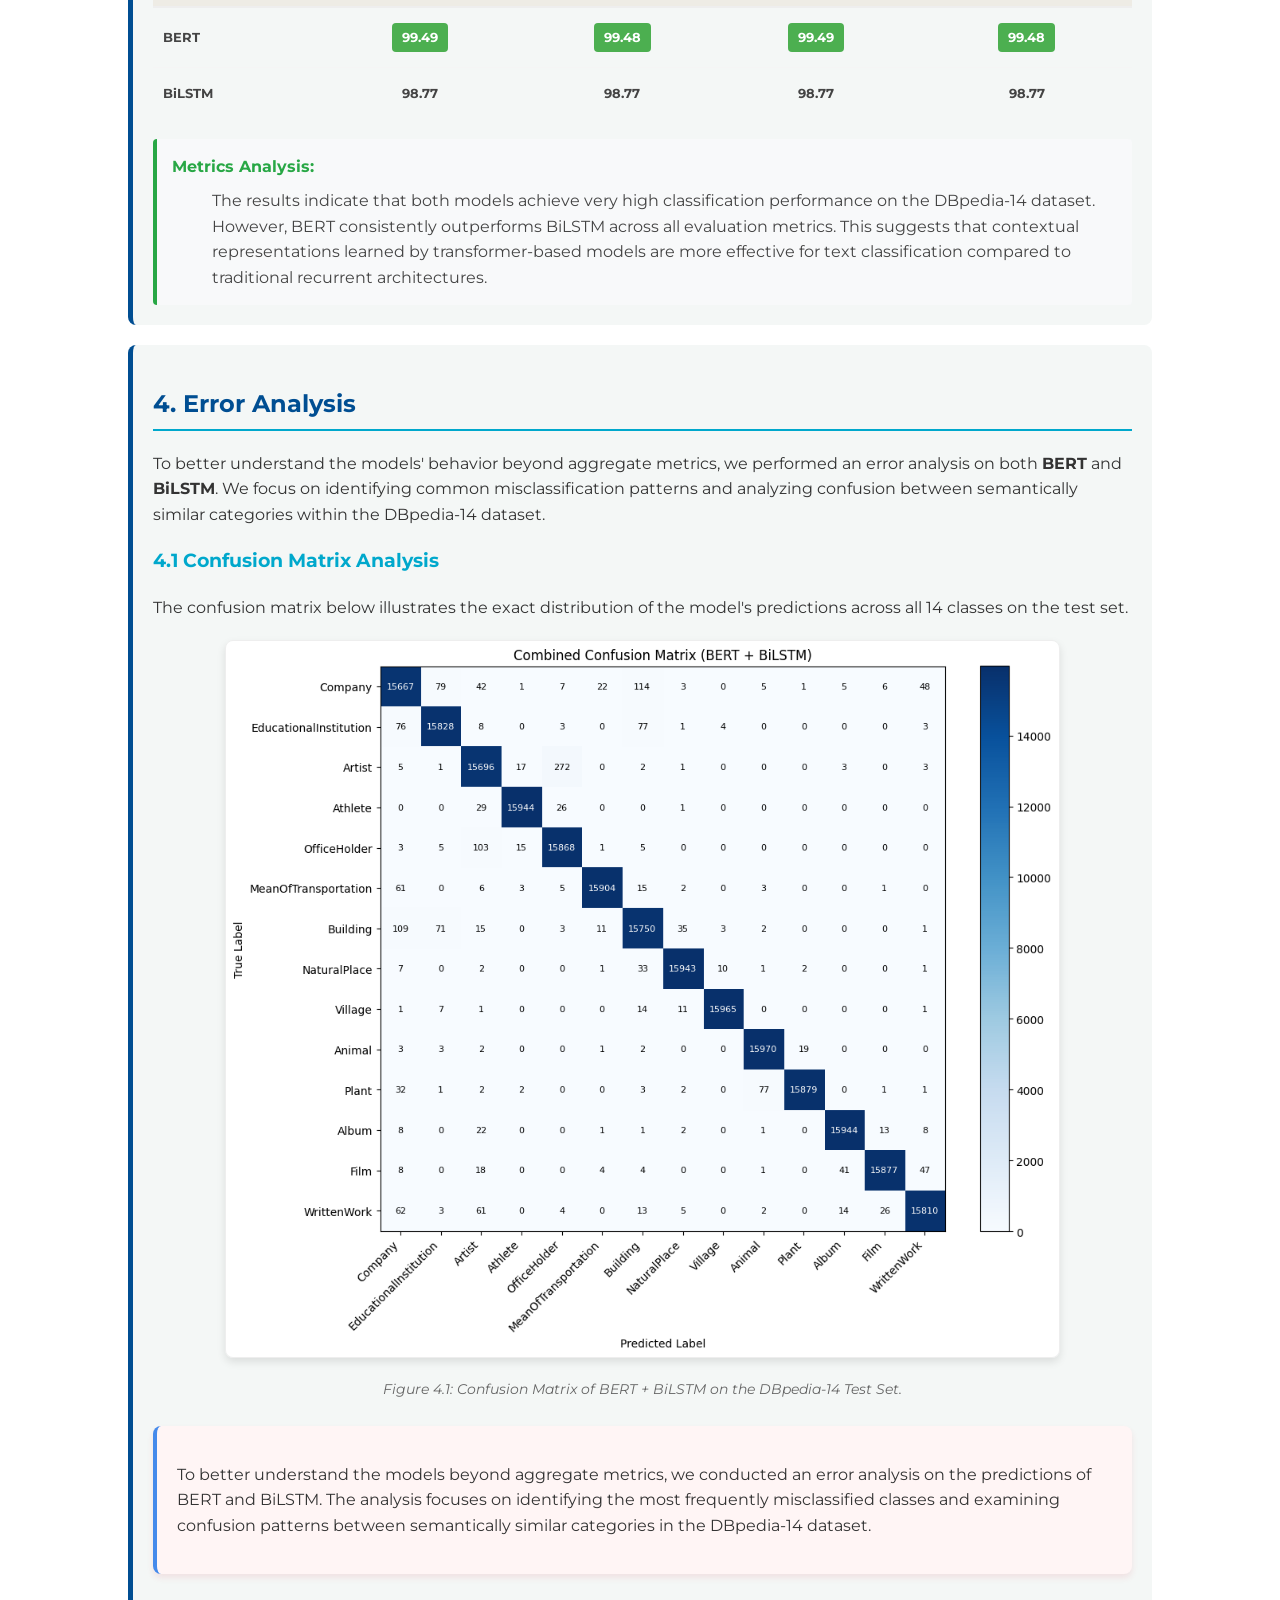
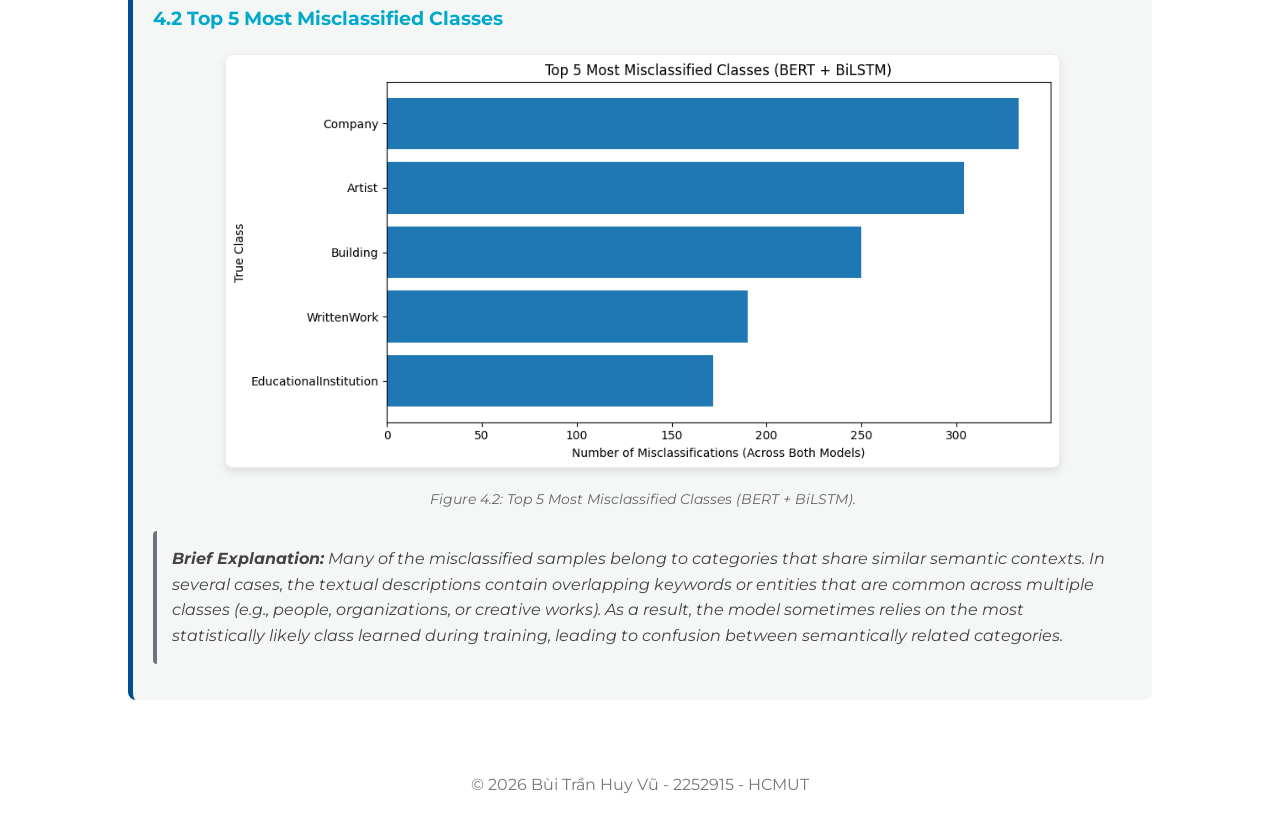
<file: text.html>
<!DOCTYPE html>
<html lang="en">
<head>
    <meta charset="UTF-8">
    <meta name="viewport" content="width=device-width, initial-scale=1.0">
    <link rel="stylesheet" href="style.css">
    <title>Text Analysis | DBpedia EDA</title>
    <style>
        .insight-box { background: #f0f7ff; border-left: 4px solid #004e92; padding: 15px; margin-top: 20px; border-radius: 4px; }
        .colab-img { max-width: 100%; height: auto; border-radius: 8px; box-shadow: 0 4px 8px rgba(0,0,0,0.1); display: block; margin: 20px auto; }
        .img-caption { text-align: center; font-style: italic; color: #666; font-size: 0.9em; margin-bottom: 20px; }
    </style>
</head>
<body>
    <header>
        <h1>Text Classification Report</h1>
        <p>Exploratory Data Analysis of DBpedia14 Dataset</p>
    </header>

    <nav>
        <a href="index.html">Home</a>
        <a href="text.html">Text Analysis</a>
        <a href="image.html">Image Classification</a>
        <a href="multimodal.html">Multimodal</a>
    </nav>

    <div class="container">
        <!-- <section class="card">
            <h2>Dataset Overview</h2>
            <p>The <strong>DBpedia14</strong> dataset is a collection of Wikipedia entities categorized into 14 distinct classes.</p>
            <ul>
                <li><strong>Training Samples:</strong> 560,000</li>
                <li><strong>Test Samples:</strong> 70,000</li>
                <li><strong>Features:</strong> <code>label</code>, <code>title</code>, <code>content</code></li>
            </ul>
        </section> -->
        <section class="card">
            <h2>1. Exploratory Data Analysis (EDA)</h2>

            <h3>1.1 Dataset Overview</h3>
            <p>The <strong>DBpedia14</strong> The dataset is a large collection of Wikipedia articles categorized into 14 ontology-based classes, representing various types of real-world entities such as organizations, people, locations, and creative works
            <em>(Dataset source: <a href="https://huggingface.co/datasets/fancyzhx/dbpedia_14" target="_blank" style="color: #00a8cc; text-decoration: none; font-weight: 500;">HuggingFace - DBpedia14</a>)</em></p>
            <ul>
                <li><strong>Total Samples:</strong> 700,000 texts.</li>
                <li><strong>Data Type:</strong>Short text documents (titles and abstracts from Wikipedia articles)</li>
                <li><strong>Text Length:</strong>Typically ranges from a few words to short paragraphs.</li>
                <li><strong>Data Split:</strong> Stratified split of 90% Training (630,000 texts) and 10% Testing (70,000 texts).</li>
                <li><strong>Target Classes (14 categories):</strong>
                    <ul style="margin-top: 5px;">
                        <li><code>Company</code></li>
                        <li><code>EducationalInstitution</code></li>
                        <li><code>Artist</code></li>
                        <li><code>Athlete</code></li>
                        <li><code>OfficeHolder</code></li>
                        <li><code>MeanOfTransportation</code></li>
                        <li><code>Building</code></li>
                        <li><code>NaturalPlace</code></li>
                        <li><code>Village</code></li>
                        <li><code>Animal</code></li>
                        <li><code>Plant</code></li>
                        <li><code>Album</code></li>
                        <li><code>Film</code></li>
                        <li><code>WrittenWork</code></li>
                    </ul>
                </li>
            </ul>
            <h3>1.2 Class Distribution</h3>
            <p>The dataset is perfectly balanced, with exactly <strong>40,000 training samples per class</strong>. The 14 classes include:</p>
            <img src="assets/dbpedia14_distribution.png" alt="dbpedia14 Samples" class="colab-img" style="max-width: 100%;">
            <p class="img-caption">Figure 1.1: Distribution of labels in training set.</p>
        
            <h3>1.3 Text Length Analysis</h2>
            <p>We analyzed the word count distribution of the 'content' field to understand text complexity:</p>
            <table>
                <tr><th>Metric</th><th>Word Count</th></tr>
                <tr><td>Mean Length</td><td>~46 words</td></tr>
                <tr><td>Median (50%)</td><td>46 words</td></tr>
                <tr><td>Maximum Length</td><td>1,484 words</td></tr>
                <tr><td>Standard Deviation</td><td>22.46</td></tr>
            </table>
            <p>Most descriptions are concise, falling within the 27 to 65-word range (25th to 75th percentiles).</p>
             <img src="assets/dbpedia14_text-length.png" alt="DBpedia14 Samples" class="colab-img" style="max-width: 100%;">
            <p class="img-caption">Figure 1.2: Distribution of text length in training set.</p>
        </section>

       <section class="card">
            <h2 style="color: #004e92; border-bottom: 2px solid #00a8cc; padding-bottom: 5px;">2. Proposed Training Pipeline</h2>
            <p>To prepare the DBpedia-14 text data for deep learning models, we implemented a two-branch pipeline sharing a common preprocessing step:</p>

            <style>
                .pl-wrap { background: #f0f7ff; padding: 24px 20px; border-radius: 8px; border-left: 4px solid #004e92; margin: 20px 0; }
                .pl-row { display: flex; align-items: center; justify-content: center; flex-wrap: wrap; gap: 4px; margin-bottom: 8px; }
                .pl-step { text-align: center; }
                .step-box { background: #004e92; color: white; padding: 10px 14px; border-radius: 6px; font-weight: 600; font-size: 0.88em; text-align: center; box-shadow: 0 3px 5px rgba(0,0,0,0.12); border: 2px solid #004e92; transition: all 0.25s; min-width: 100px; display: inline-block; }
                .step-box:hover { background: white; color: #004e92; transform: translateY(-2px); }
                .step-desc { font-size: 0.72em; color: #555; margin-top: 5px; }
                .pl-arrow { color: #00a8cc; font-size: 1.5em; font-weight: bold; padding: 0 2px; }
                .divider { border: none; border-top: 1px dashed #aac8e8; margin: 10px 0; }
                .bert-box { background: #5c3dab; border-color: #5c3dab; }
                .bert-box:hover { color: #5c3dab; }
                .lstm-box { background: #b84c2e; border-color: #b84c2e; }
                .lstm-box:hover { color: #b84c2e; }
            </style>

            <div class="pl-wrap">
                <div class="pl-row">
                <div class="pl-step"><div class="step-box">Raw text</div><div class="step-desc">title + content</div></div>
                <div class="pl-arrow">&#10140;</div>
                <div class="pl-step"><div class="step-box">clean_text()</div><div class="step-desc">lower · rm special · strip</div></div>
                <div class="pl-arrow">&#10140;</div>
                <div class="pl-step"><div class="step-box">clean_content</div><div class="step-desc">shared for both models</div></div>
                </div>
                <hr class="divider">
                <div class="pl-row">
                <div style="font-size:0.72em;font-weight:700;color:#5c3dab;min-width:36px;margin-right:4px;">BERT</div>
                <div class="pl-step"><div class="step-box bert-box">BertTokenizer</div><div class="step-desc">max_length=128</div></div>
                <div class="pl-arrow">&#10140;</div>
                <div class="pl-step"><div class="step-box bert-box">Dataset</div><div class="step-desc">input_ids · mask</div></div>
                <div class="pl-arrow">&#10140;</div>
                <div class="pl-step"><div class="step-box bert-box">DataLoader</div><div class="step-desc">batch_size=32</div></div>
                <div class="pl-arrow">&#10140;</div>
                <div class="pl-step"><div class="step-box bert-box">BERT Model</div><div class="step-desc">AdamW · lr=2e-5</div></div>
                </div>
                <div class="pl-row" style="margin-top:8px;margin-bottom:0">
                <div style="font-size:0.72em;font-weight:700;color:#b84c2e;min-width:36px;margin-right:4px;">LSTM</div>
                <div class="pl-step"><div class="step-box lstm-box">build_vocab()</div><div class="step-desc">max_vocab=30000</div></div>
                <div class="pl-arrow">&#10140;</div>
                <div class="pl-step"><div class="step-box lstm-box">Dataset</div><div class="step-desc">ids · pad · max=128</div></div>
                <div class="pl-arrow">&#10140;</div>
                <div class="pl-step"><div class="step-box lstm-box">DataLoader</div><div class="step-desc">batch_size=64</div></div>
                <div class="pl-arrow">&#10140;</div>
                <div class="pl-step"><div class="step-box lstm-box">BiLSTM Model</div><div class="step-desc">Adam · lr=1e-3</div></div>
                </div>
            </div>
        </section>

        <section class="card">
            <style>
                .chart-grid { display: grid; grid-template-columns: repeat(3, 1fr); gap: 20px; margin-top: 15px; }
                .chart-item { text-align: center; }
                .chart-item img { max-width: 100%; border: 1px solid #ddd; border-radius: 8px; box-shadow: 0 2px 4px rgba(0,0,0,0.05); }
                .chart-title { font-weight: bold; color: #004e92; margin-top: 10px; font-size: 0.95em; }
                
                .eval-table { width: 100%; border-collapse: collapse; margin-top: 30px; }
                .eval-table th { border-bottom: 2px solid #eee; padding: 15px 10px; font-weight: bold; color: #2c3e50; text-align: center; font-size: 0.85em; text-transform: uppercase; letter-spacing: 0.5px; }
                .eval-table td { padding: 15px 10px; border-bottom: 1px solid #f5f5f5; text-align: center; color: #444; font-size: 0.95em; }
                .eval-table tr:hover { background-color: #fcfcfc; }
                .col-model { font-weight: bold; text-align: left !important; color: #333; }
                .best-val-box { background-color: #4CAF50; color: white; padding: 4px 10px; border-radius: 4px; font-weight: bold; display: inline-block; }
                .good-val-text { color: #28a745; font-weight: bold; }
                
                @media (max-width: 768px) { .chart-grid { grid-template-columns: 1fr; } }
            </style>

            <h2 style="color: #004e92; border-bottom: 2px solid #00a8cc; padding-bottom: 5px;">3. Evaluation Metrics</h2>
            <p>
                The evaluation results show that both models achieve very high performance on DBpedia-14.
                BERT performs slightly better than BiLSTM across all weighted metrics, indicating stronger text representation quality.
            </p>

            <table class="eval-table">
                <thead>
                    <tr>
                        <th style="text-align: left;">MODEL</th>
                        <th>PRECISION &uarr;</th>
                        <th>RECALL &uarr;</th>
                        <th>F1-SCORE &uarr;</th>
                        <th>ACCURACY &uarr;</th>
                    </tr>
                </thead>
                <tbody>
                    <tr>
                        <td class="col-model">BERT</td>
                        <td><span class="best-val-box">99.49</span></td>
                        <td><span class="best-val-box">99.48</span></td>
                        <td><span class="best-val-box">99.49</span></td>
                        <td><span class="best-val-box">99.48</span></td>
                    </tr>
                    <tr>
                        <td class="col-model">BiLSTM</td>
                        <td class="good-val-text">98.77</td>
                        <td class="good-val-text">98.77</td>
                        <td class="good-val-text">98.77</td>
                        <td class="good-val-text">98.77</td>
                    </tr>
                </tbody>
            </table>
            <div style="background-color: #f8f9fa; border-left: 4px solid #28a745; padding: 15px; margin-top: 20px; border-radius: 4px;">
                <strong style="color: #28a745;">Metrics Analysis:</strong> 
                <ul style="margin-top: 8px; margin-bottom: 0; color: #444; line-height: 1.6;">
                    The results indicate that both models achieve very high classification performance on the DBpedia-14 dataset. However, BERT consistently outperforms BiLSTM across all evaluation metrics. This suggests that contextual representations learned by transformer-based models are more effective for text classification compared to traditional recurrent architectures.
                </ul>
        </section>
        <section class="card">
            <h2 style="color: #004e92; border-bottom: 2px solid #00a8cc; padding-bottom: 5px;">4. Error Analysis</h2>
            <p>
            To better understand the models' behavior beyond aggregate metrics, we performed an error analysis on both <strong>BERT</strong> and <strong>BiLSTM</strong>. 
            We focus on identifying common misclassification patterns and analyzing confusion between semantically similar categories within the DBpedia-14 dataset.
            </p>
            <h3 style="color: #00a8cc;">4.1 Confusion Matrix Analysis</h3>
            <p>The confusion matrix below illustrates the exact distribution of the model's predictions across all 14 classes on the test set.</p>
            
            <img src="assets/dbpedia14_confusion matrix.png" alt="Confusion Matrix of BERT + BiLSTM" class="colab-img" style="max-width: 85%; border: 1px solid #eee;">
            <p class="img-caption">Figure 4.1: Confusion Matrix of BERT + BiLSTM on the DBpedia-14 Test Set.</p>
            <div class="insight-box" style="background: #fff5f5; border-left: 4px solid #448aeb; padding: 20px; border-radius: 8px; margin-top: 25px; box-shadow: 0 4px 6px rgba(220,53,69,0.1);">
                <p>To better understand the models beyond aggregate metrics, we conducted an error analysis on the predictions of BERT and BiLSTM. The analysis focuses on identifying the most frequently misclassified classes and examining confusion patterns between semantically similar categories in the DBpedia-14 dataset.</p>
            </div>
            <h3 style="color: #00a8cc; margin-top: 30px;">4.2 Top 5 Most Misclassified Classes</h3>
                <img src="assets/dbpedia14_misclassified.png" alt="Top 5 Most Misclassified Classes" class="colab-img" style="max-width: 85%; border: 1px solid #eee;">
            <p class="img-caption">Figure 4.2: Top 5 Most Misclassified Classes (BERT + BiLSTM).</p>
            <p style="margin-top: 15px; background: #f4f7f6; padding: 15px; border-left: 4px solid #6c757d; border-radius: 4px; color: #444; font-style: italic;">
                <strong>Brief Explanation:</strong> Many of the misclassified samples belong to categories that share similar semantic contexts. In several cases, the textual descriptions contain overlapping keywords or entities that are common across multiple classes (e.g., people, organizations, or creative works). As a result, the model sometimes relies on the most statistically likely class learned during training, leading to confusion between semantically related categories.
            </p>
        </section>
    </div>

    <footer style="text-align: center; padding: 20px; color: #777;">
        © 2026 Bùi Trần Huy Vũ - 2252915 - HCMUT
    </footer>
</body>
</html>
</file>
<file: style.css>
@import url('https://fonts.googleapis.com/css2?family=Montserrat:wght@300;400;700&display=swap');

:root {
    --primary-blue: #004e92;
    --accent-teal: #00a8cc;
    --dark-bg: #0a192f;
    --light-text: #e6f1ff;
    --white: #ffffff;
    --bg: #f5f4ef;
    --surface: #ffffff;
    --surface2: #eeece5;
    --border: #000000;
    --text: #1a1917;
    --text-muted: #7a7870;
    --accent: #1a5c3a;
    --accent2: #c85a1a;
    --accent3: #1a3d5c;
    --tag-bg: #e8f4ee;
    --tag-text: #1a5c3a;
    --warn-bg: #fff4ec;
    --warn-border: #c85a1a;
    --info-bg: #eef3f8;
    --info-border: #1a3d5c;
    --mono: 'IBM Plex Mono', monospace;
    --sans: 'DM Sans', sans-serif;
}
body {
    font-family: 'Montserrat', sans-serif;
    margin: 0;
    line-height: 1.6;
    background-color: var(--white);
    color: #333;
}

header {
    background: linear-gradient(135deg, var(--primary-blue), var(--accent-teal));
    color: white;
    padding: 2rem 10%;
    text-align: center;
}

nav {
    display: flex;
    justify-content: center;
    background: var(--dark-bg);
    padding: 1rem;
    position: sticky;
    top: 0;
}

nav a {
    color: var(--light-text);
    text-decoration: none;
    margin: 0 15px;
    font-weight: 400;
}

nav a:hover { color: var(--accent-teal); }

.container { padding: 2rem 10%; }

.card {
    border-left: 5px solid var(--primary-blue);
    background: #f4f7f6;
    padding: 20px;
    margin-bottom: 20px;
    border-radius: 8px;
}

h2 { color: var(--primary-blue); border-bottom: 2px solid var(--accent-teal); padding-bottom: 5px; }
.pipeline {
    display: flex;
    align-items: center;
    gap: 0;
    background: var(--surface2);
    border: 1px solid var(--border);
    border-radius: 5px;
    padding: 24px 20px;
    margin: 20px 0;
    overflow-x: auto;
}
.pipe-step {
    text-align: center;
    flex: 1;
    min-width: 110px;
}
.pipe-box {
    background: var(--accent3);
    color: white;
    padding: 10px 14px;
    border-radius: 4px;
    font-family: var(--mono);
    font-size: 12px;
    font-weight: 600;
    display: inline-block;
    min-width: 100px;
}
.pipe-desc {
    font-size: 11px;
    color: var(--text-muted);
    margin-top: 6px;
}
.pipe-arrow {
    color: var(--border);
    font-size: 1.4rem;
    padding: 0 6px;
    flex-shrink: 0;
}

.metrics-grid {
        display: grid;
        grid-template-columns: repeat(3, 1fr);
        gap: 16px;
        margin: 28px 0;
    }
.metric-card {
    background: var(--surface2);
    border: 1px solid var(--border);
    border-radius: 5px;
    padding: 20px 22px;
    text-align: center;
}
.metric-label {
    font-family: var(--mono);
    font-size: 11px;
    text-transform: uppercase;
    letter-spacing: 0.08em;
    color: var(--text-muted);
    margin-bottom: 6px;
}
.metric-value {
    font-size: 2rem;
    font-weight: 600;
    letter-spacing: -0.02em;
    line-height: 1;
}
.metric-sub {
    font-size: 0.78rem;
    color: var(--text-muted);
    margin-top: 4px;
}
.metric-card.best .metric-value { color: var(--accent); }
.metric-card.mid .metric-value { color: var(--accent2); }
.metric-card.low .metric-value { color: var(--accent3); }

.table-wrap { overflow-x: auto; margin: 20px 0; }
table {
    width: 100%;
    border-collapse: collapse;
    font-size: 14px;
}
thead th {
    font-family: var(--mono);
    font-size: 11px;
    letter-spacing: 0.08em;
    text-transform: uppercase;
    color: var(--text-muted);
    background: var(--surface2);
    border-bottom: 2px solid var(--border);
    padding: 10px 14px;
    text-align: left;
}
tbody td {
    padding: 10px 14px;
    border-bottom: 1px solid var(--surface2);
    vertical-align: middle;
}
tbody tr:last-child td { border-bottom: none; }
tbody tr:hover { background: var(--surface2); }
.best-cell {
    font-weight: 600;
    color: var(--accent);
    font-family: var(--mono);
}
.good-cell {
    font-family: var(--mono);
    color: var(--accent3);
}
.bad-cell {
    font-family: var(--mono);
    color: var(--accent2);
}
</file>
